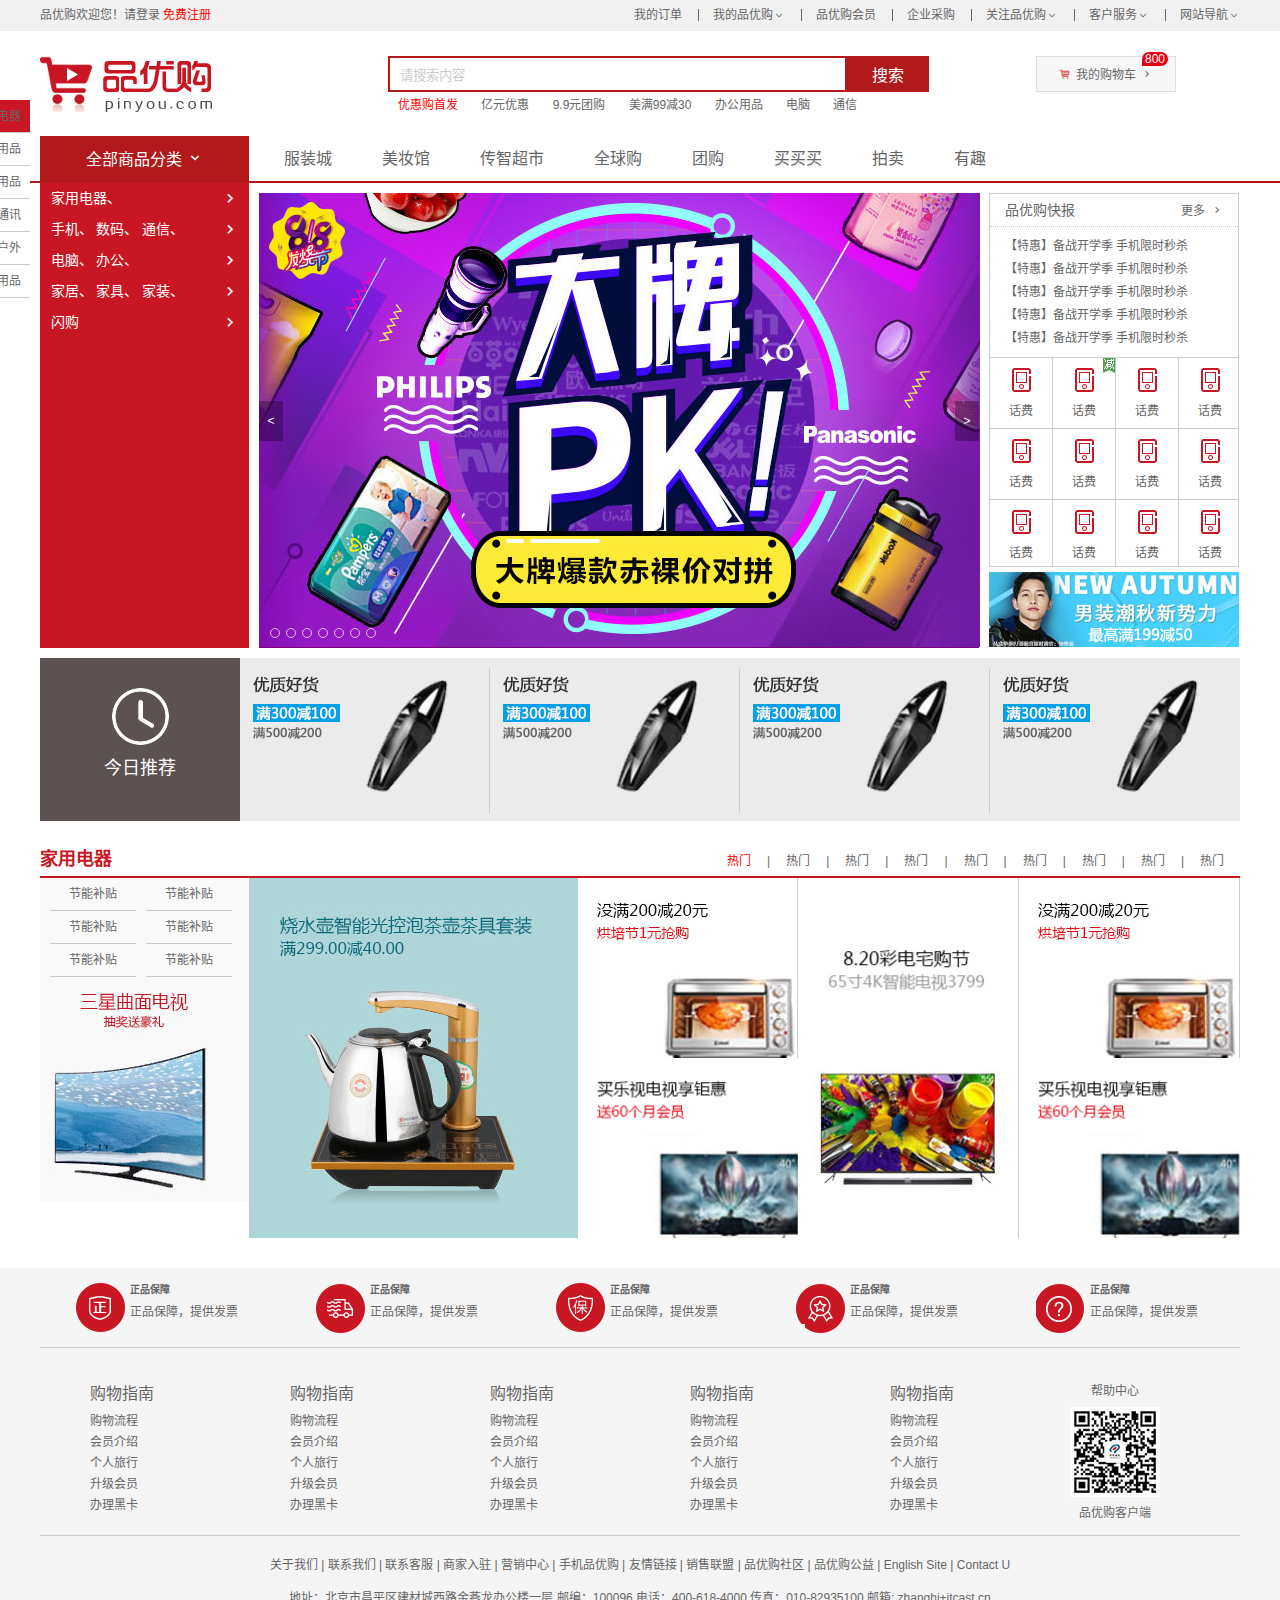
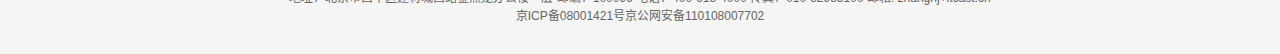
<file: index.html>
<!DOCTYPE html>
<html lang="zh-CN">
<head>
	<meta charset="UTF-8">
	<title>品优购-综合网购首选-正品低价、品质保障、配送及时、轻松购物！</title>
	<meta name="description" content="品优购JD.COM-专业的综合网上购物商城，销售家电、数码通讯、电脑、家居百货、服装服饰、母婴、图书、食品等数万个品牌优质商品.便捷、诚信的服务，为您提供愉悦的网上购物体验！" />
	<link rel="stylesheet" href="css/base.css">
	<link rel="stylesheet" href="css/common.css">
	<link rel="shortcut icon" href="favicon.ico">
	<link rel="stylesheet" href="css/index.css">
	<!-- 刘君修改的 添加jquery插件 -->
	<link rel="stylesheet" href="js/jquery.min.js">
</head>
<body>
	<!-- 顶部快捷导航开始 -->
	<div class="shortcut">
		<div class="w">
			<div class="fl">
				<ul>
					<li>品优购欢迎您！</li>
					<li>
						<a href="#">请登录</a>
						<a href="#" class="style-red">免费注册</a>
					</li>
				</ul>
			</div>
			<div class="fr">
				<ul>
					<li><a href="#">我的订单</a></li>
					<li class="spacer"></li>
					<li><a href="#">我的品优购</a></li>
					<li class="tubiao"></li>
					<li class="spacer"></li>
					<li><a href="#">品优购会员</a></li>
					<li class="spacer"></li>
					<li><a href="#">企业采购</a></li>
					<li class="spacer"></li>
					<li><a href="#">关注品优购</a></li>
					<li class="tubiao"></li>
					<li class="spacer"></li>
					<li><a href="#">客户服务</a></li>
					<li class="tubiao"></li>
					<li class="spacer"></li>
					<li><a href="#">网站导航</a></li>
					<li class="tubiao"></li>
				</ul>
			</div>
		</div>
	</div>
	<!-- 顶部快捷导航结束 -->

	<!-- header开始 -->
	<div class="header w">
		<!-- logo -->
		<div class="logo">
			<h1>
				<a href="index.html" title="品优购">品优购</a>
			</h1>
		</div>
		<!-- search -->
		<div class="search">
			<input type="text" class="text" value="请搜索内容">
			<button class="btn">搜索</button>
		</div>
		<!-- hotwords -->
		<div class="hotwords">    
			<a href="#" class="style-red">优惠购首发</a>
			<a href="#">亿元优惠</a>
			<a href="#">9.9元团购</a>
			<a href="#">美满99减30 </a>
			<a href="#">办公用品</a>
			<a href="#">电脑</a>
			<a href="#">通信</a>
		</div>
		<div class="shopcar">
			<i class="car"></i>我的购物车<i class="arrow"></i>
			<i class="count">800</i>
		</div>
	</div>
	<!-- header结束 -->

	<!-- nav开始 -->
	<div class="nav">
		<div class="w">
			<div class="dropdown fl">
				<div class="dt">
					全部商品分类
					<i></i>
				</div>
				<div class="dd" >
					<ul>
						<li class="menu_item">
							<a href="#">家用电器、</a> 
							<i></i>
						</li>
						<li class="menu_item">
							<a href="#">手机、</a> 
							<a href="#">数码、</a> 
							<a href="#">通信、</a> 
							<i></i>
						</li>
						<li class="menu_item">
							<a href="#">电脑、</a>
							<a href="#">办公、</a>
							<i></i>
						</li>
						<li class="menu_item">
							<a href="#">家居、</a> 
							<a href="#">家具、</a> 
							<a href="#">家装、</a> 
							<i></i>
						</li>
						<li class="menu_item">
							<a href="#">闪购</a><i></i></li>
					</ul>
				</div>
			</div>
			<div class="navitems fl">
				<ul>
					<li><a href="">服装城</a></li>
					<li><a href="">美妆馆</a></li>
					<li><a href="">传智超市</a></li>
					<li><a href="">全球购</a></li>
					<li><a href="">团购</a></li>
					<li><a href="">买买买</a></li>
					<li><a href="">拍卖</a></li>
					<li><a href="">有趣</a></li>
				</ul>
			</div>
		</div>
	</div>
	<!-- nav结束 -->

	<!-- 主题main部分开始 -->
	<div class="w">
		<div class="main">
			<div class="focus fl">
			<a href="#" class="arrow-l"> < </a>
			<a href="#" class="arrow-r"> > </a>
				<ul>
					<li>
						<a href="#"><img src="upload/focus.jpg" alt=""></a>
					</li>
				</ul>
				<ol class="circle">
					<li class="baidian"></li>
					<li class="baidian"></li>
					<li class="baidian"></li>
					<li class="baidian"></li>
					<li class="baidian"></li>
					<li class="baidian"></li>
					<li class="baidian"></li>
				</ol>
			</div>
			<div class="newsflash fr">
				<div class="news">
					<div class="news-hd">
						品优购快报
						<a href="#"> 更多 </a>
					</div>
					<div class="news-bd">
						<ul>
							<li><a href="#">【特惠】备战开学季 手机限时秒杀</a></li>
							<li><a href="#">【特惠】备战开学季 手机限时秒杀</a></li>
							<li><a href="#">【特惠】备战开学季 手机限时秒杀</a></li>
							<li><a href="#">【特惠】备战开学季 手机限时秒杀</a></li>
							<li><a href="#">【特惠】备战开学季 手机限时秒杀</a></li>
						</ul>
					</div>
				</div>
				<div class="lifeservice">
					<ul>
						<li>
							<a href="#">
								<i></i>
								<p>话费</p>
							</a>
						</li>
						<li>
							<a href="#">
								<i></i>
								<p>话费</p>
							</a>
							<span></span>
						</li>
						<li>
							<a href="#">
								<i></i>
								<p>话费</p>
							</a>
						</li>
						<li>
							<a href="#">
								<i></i>
								<p>话费</p>
							</a>
						</li>
						<li>
							<a href="#">
								<i></i>
								<p>话费</p>
							</a>
						</li>
						<li>
							<a href="#">
								<i></i>
								<p>话费</p>
							</a>
						</li>
						<li>
							<a href="#">
								<i></i>
								<p>话费</p>
							</a>
						</li>
						<li>
							<a href="#">
								<i></i>
								<p>话费</p>
							</a>
						</li>
						<li>
							<a href="#">
								<i></i>
								<p>话费</p>
							</a>
						</li>
						<li>
							<a href="#">
								<i></i>
								<p>话费</p>
							</a>
						</li>
						<li>
							<a href="#">
								<i></i>
								<p>话费</p>
							</a>
						</li>
						<li>
							<a href="#">
								<i></i>
								<p>话费</p>
							</a>
						</li>
						
					</ul>
				</div>
				<div class="bargain">
					<img src="upload/bargain.jpg" alt="">
				</div>
			</div>
		</div>
	</div>
	<!-- 主题main部分结束 -->

	<!-- 推荐服务部分开始 -->
	<div class="recommend w">
		<div class="recom-hd fl">
			<img src="img/clock.png" alt="">
			<h3>今日推荐</h3>
		</div>
		<div class="recom-bd fr">
			<ul>
				<li>
					<a href="#">
						<img src="upload/pic.jpg" alt="">
					</a>
				</li>
				<li>
					<a href="#">
						<img src="upload/pic.jpg" alt="">
					</a>
				</li>
				<li>
					<a href="#">
						<img src="upload/pic.jpg" alt="">
					</a>
				</li>
				<li class="last">
					<a href="#">
						<img src="upload/pic.jpg" alt="">
					</a>
				</li>
			</ul>
		</div>
	</div>
	<!-- 推荐服务部分结束 -->

	<!-- 楼层区开始 -->
	<div class="floor">
		<div class="jiadain w">
			<div class="box-hd">
				<h3>家用电器</h3>
				<div class="tab-list">
					<ul>
						<li ><a href="#" class="style-red">热门</a>|</li>
						<li><a href="#">热门</a>|</li>
						<li><a href="#">热门</a>|</li>
						<li><a href="#">热门</a>|</li>
						<li><a href="#">热门</a>|</li>
						<li><a href="#">热门</a>|</li>
						<li><a href="#">热门</a>|</li>
						<li><a href="#">热门</a>|</li>
						<li><a href="#">热门</a></li>
					</ul>
				</div>
			</div>
			<div class="box-bd">
				<ul class="tab-con">
					<li class="w209">
						<ul class="tab-con-list">
							<li>节能补贴</li>
							<li>节能补贴</li>
							<li>节能补贴</li>
							<li>节能补贴</li>
							<li>节能补贴</li>
							<li>节能补贴</li>
						</ul>
						<img src="upload/pic6.jpg" alt="">
					</li>
					<li class="w329">
						<img src="upload/pic1.jpg" alt="">
					</li>
					<li class="w219">
						<img src="upload/pic5.jpg" alt="">
						<img src="upload/pic4.png" alt="" height="180">
					</li>
					<li class="w220">
						<img src="upload/pic3.jpg" alt="" height="360">
					</li>
					<li class="w220">
						<img src="upload/pic5.jpg" alt="">
						<img src="upload/pic4.png" alt=""  height="180">
					</li>
				</ul>
			</div>
		</div>
	</div>
	<!-- 楼层区结束 -->

	<!-- 固定电梯导航开始 -->
	<div class="fixedtool">
		<ul>
			<li class="current"><a href="#">家用电器</a></li>
			<li><a href="#">电脑用品</a></li>
			<li><a href="#">生活用品</a></li>
			<li><a href="#">手机通讯</a></li>
			<li><a href="#">运动户外</a></li>
			<li><a href="#">汽车用品</a></li>

		</ul>
	</div>
	<!-- 固定电梯导航结束 -->

	<!-- foot开始 -->
	<div class="footer">
		<div class="w">
			<div class="mod_service">
				<ul>
					<li>
						<i class="mod-service-icon mod_service_zheng"></i>
						<div class="mod_service_tit">
							<h5>正品保障</h5>
							<p>正品保障，提供发票</p>
						</div>
					</li>
					<li>
						<i class="mod-service-icon mod_service_ji"></i>
						<div class="mod_service_tit">
							<h5>正品保障</h5>
							<p>正品保障，提供发票</p>
						</div>
					</li>
					<li>
						<i class="mod-service-icon mod_service_bao"></i>
						<div class="mod_service_tit">
							<h5>正品保障</h5>
							<p>正品保障，提供发票</p>
						</div>
					</li>
					<li>
						<i class="mod-service-icon mod_service_te"></i>
						<div class="mod_service_tit">
							<h5>正品保障</h5>
							<p>正品保障，提供发票</p>
						</div>
					</li>
					<li>
						<i class="mod-service-icon mod_service_bang"></i>
						<div class="mod_service_tit">
							<h5>正品保障</h5>
							<p>正品保障，提供发票</p>
						</div>
					</li>
				</ul>
			</div>
			<div class="mod_help">
				<dl class="mod_help_item">
					<dt>购物指南</dt>
					<dd><a href="#">购物流程</a></dd>
					<dd><a href="#">会员介绍</a></dd>
					<dd><a href="#">个人旅行</a></dd>
					<dd><a href="#">升级会员</a></dd>
					<dd><a href="#">办理黑卡</a></dd>
				</dl>
				<dl class="mod_help_item">
					<dt>购物指南</dt>
					<dd><a href="#">购物流程</a></dd>
					<dd><a href="#">会员介绍</a></dd>
					<dd><a href="#">个人旅行</a></dd>
					<dd><a href="#">升级会员</a></dd>
					<dd><a href="#">办理黑卡</a></dd>
				</dl>
				<dl class="mod_help_item">
					<dt>购物指南</dt>
					<dd><a href="#">购物流程</a></dd>
					<dd><a href="#">会员介绍</a></dd>
					<dd><a href="#">个人旅行</a></dd>
					<dd><a href="#">升级会员</a></dd>
					<dd><a href="#">办理黑卡</a></dd>
				</dl>
				<dl class="mod_help_item">
					<dt>购物指南</dt>
					<dd><a href="#">购物流程</a></dd>
					<dd><a href="#">会员介绍</a></dd>
					<dd><a href="#">个人旅行</a></dd>
					<dd><a href="#">升级会员</a></dd>
					<dd><a href="#">办理黑卡</a></dd>
				</dl>
				<dl class="mod_help_item">
					<dt>购物指南</dt>
					<dd><a href="#">购物流程</a></dd>
					<dd><a href="#">会员介绍</a></dd>
					<dd><a href="#">个人旅行</a></dd>
					<dd><a href="#">升级会员</a></dd>
					<dd><a href="#">办理黑卡</a></dd>
				</dl>
				<dl class="mod_help_item_app">
					<dt>帮助中心</dt>
					<dd>
						<img src="upload/erweima.jpg" alt="">
						<p>品优购客户端</p>
					</dd>
				</dl>
			</div>
			<div class="mod_copyright">
				<p class="mod_copyright_link">
					关于我们  |  联系我们  |  联系客服  |  商家入驻  |  营销中心  |  手机品优购  |  友情链接  |  销售联盟  |  品优购社区  |  品优购公益  |  English Site  |  Contact U
				</p>
				<p class="mod_copyright_info">
					地址：北京市昌平区建材城西路金燕龙办公楼一层 邮编：100096 电话：400-618-4000 传真：010-82935100 邮箱: zhanghj+itcast.cn <br>
					京ICP备08001421号京公网安备110108007702
				</p>
			</div>
		</div>
	</div>
	<!-- foot结束 -->

</body>
</html>
</file>
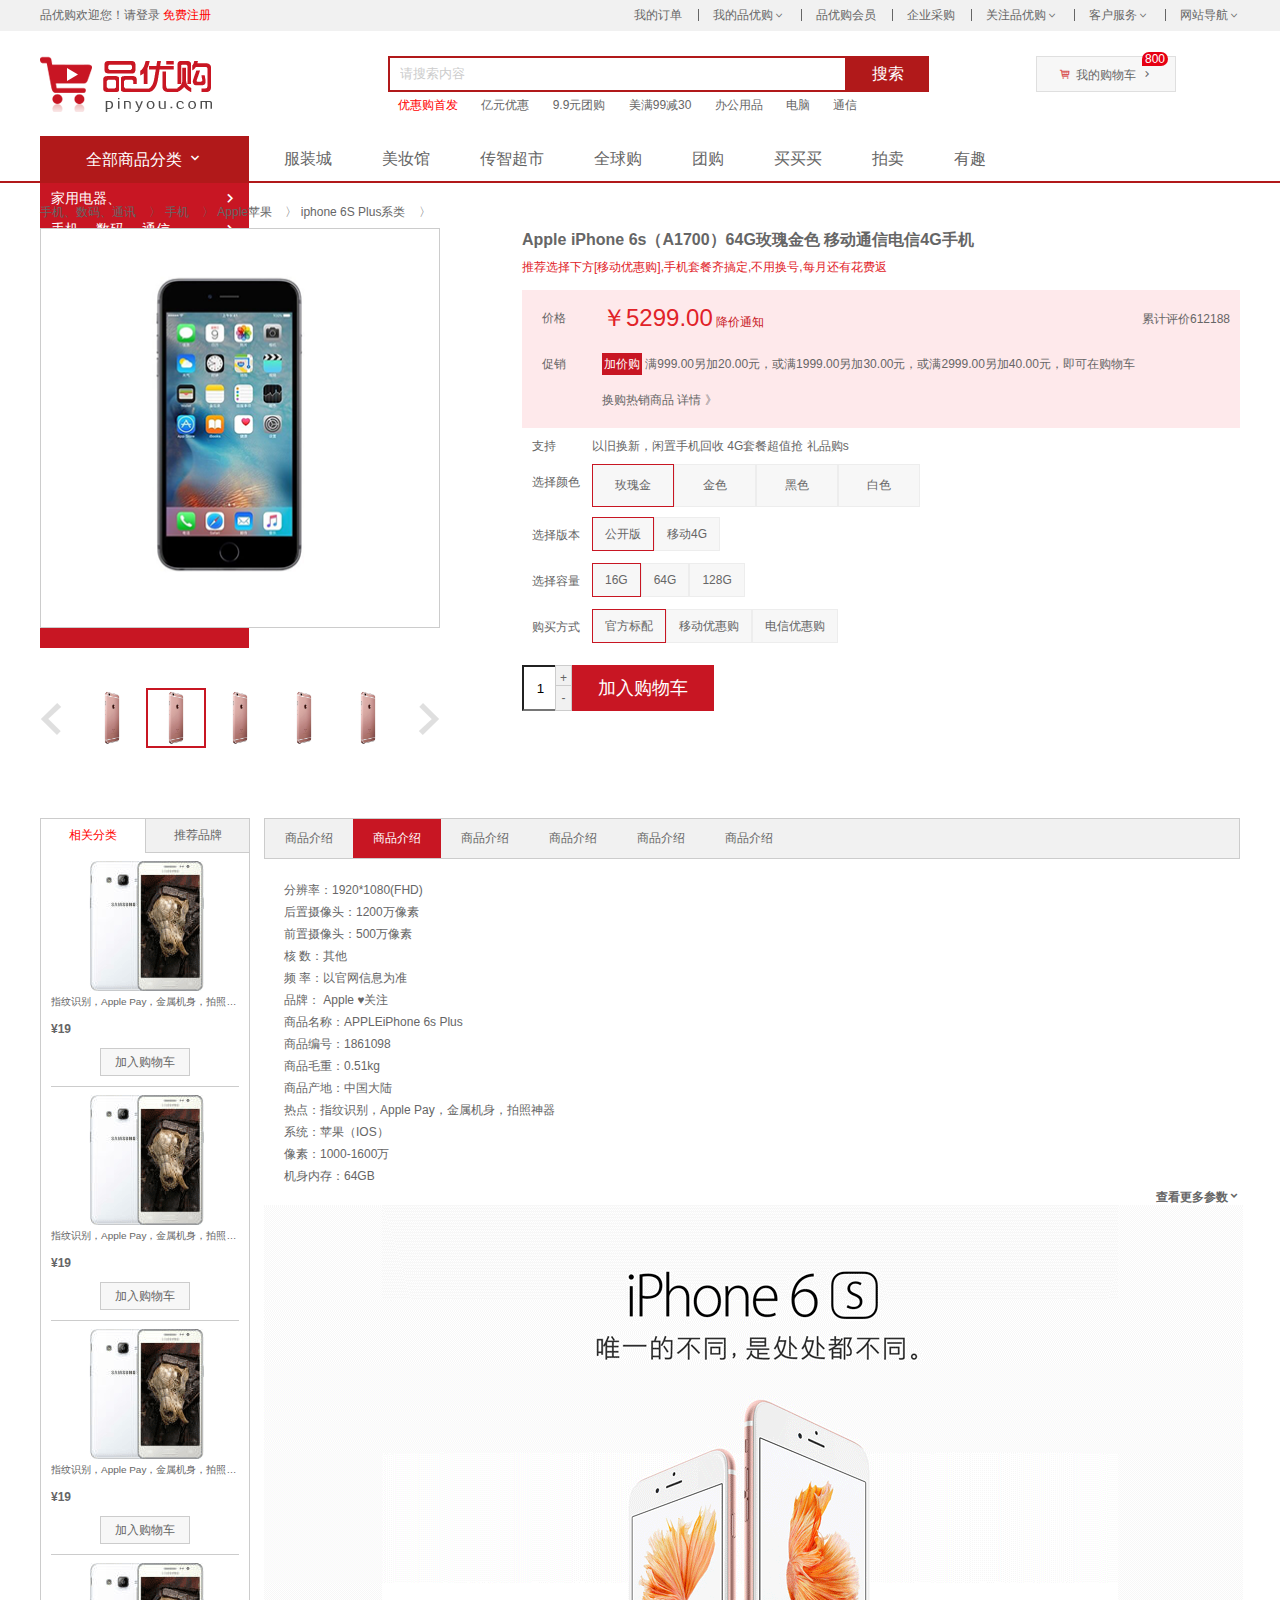
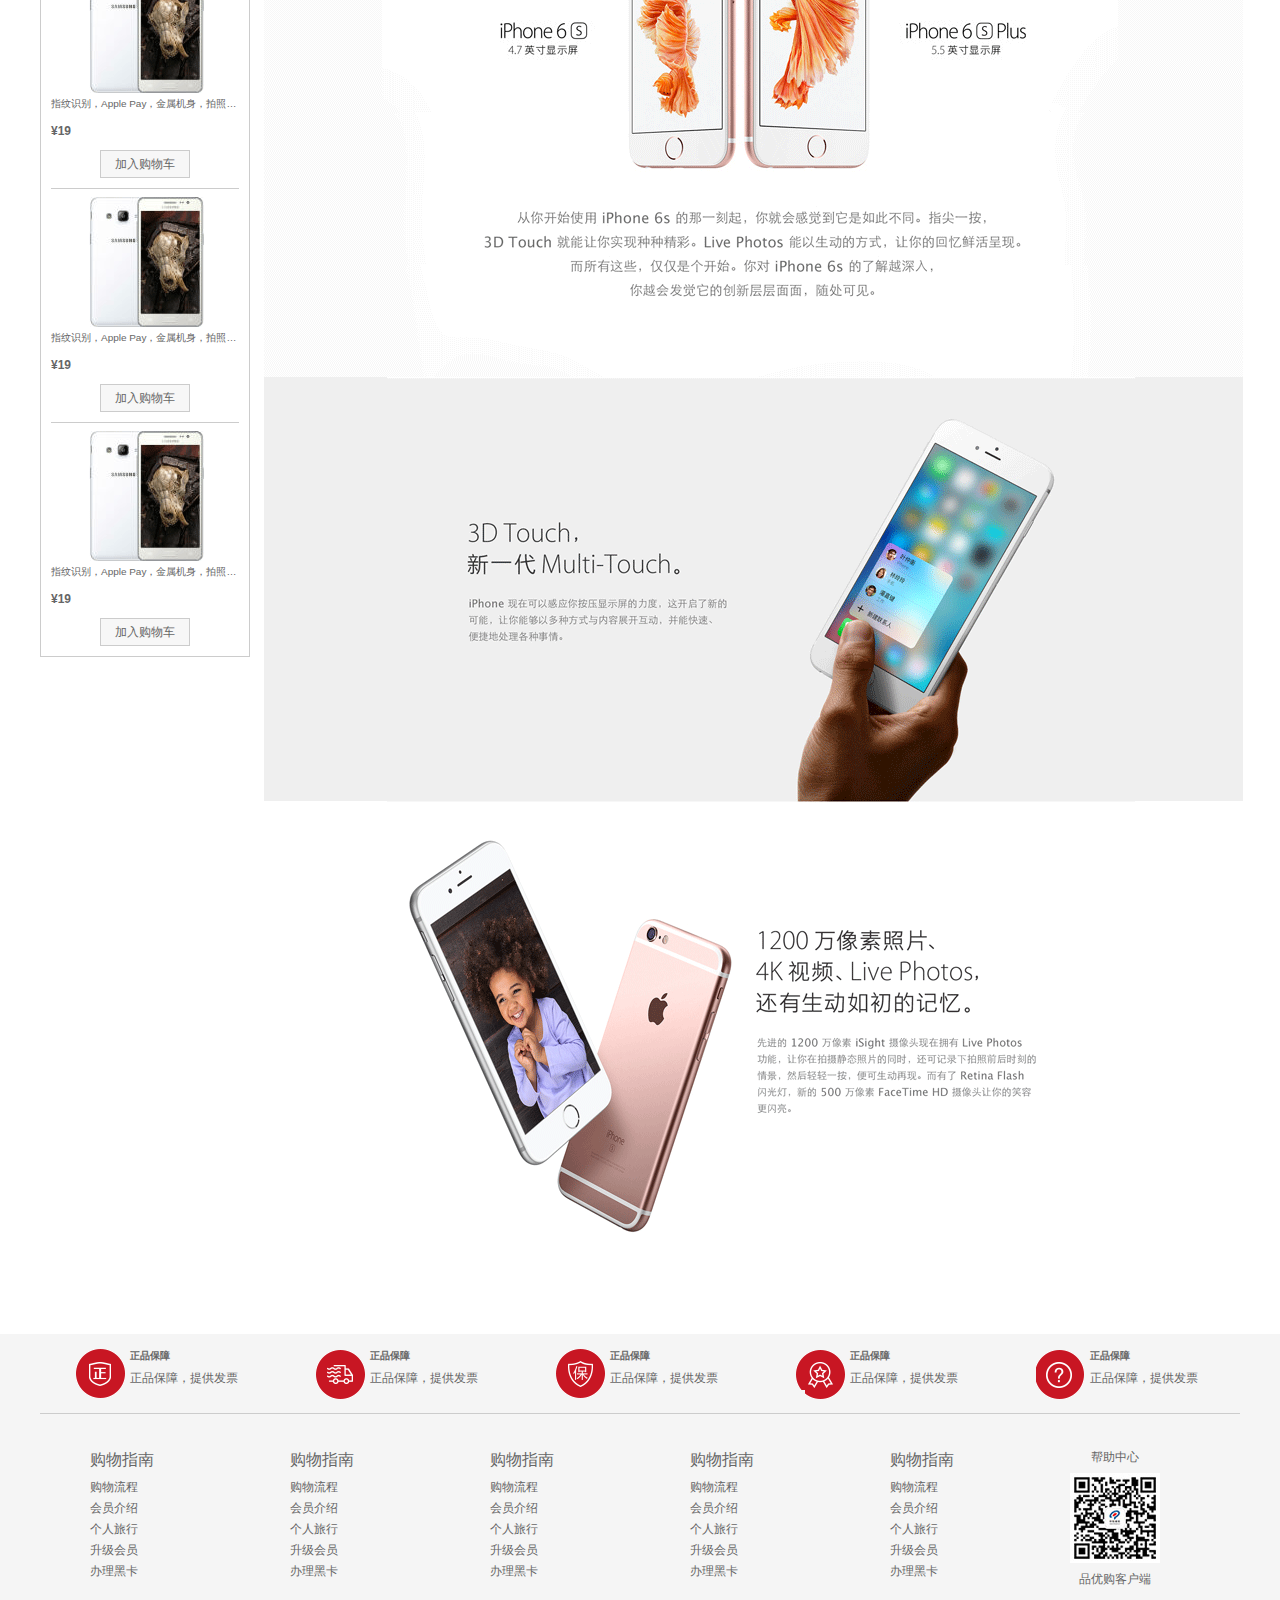
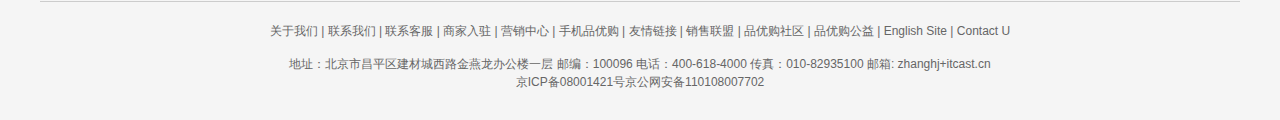
<file: detail.html>
<!DOCTYPE html>
<html lang="en">
<head>
	<meta charset="UTF-8">
	<title>手机详情页</title>
	<meta name="description" content="品优购JD.COM-专业的综合网上购物商城，销售家电、数码通讯、电脑、家居百货、服装服饰、母婴、图书、食品等数万个品牌优质商品.便捷、诚信的服务，为您提供愉悦的网上购物体验！" />
	<meta name="keywords" content="网上购物，网上商城，手机，笔记本，电脑，MP3，CD，VCD,DV,相机，数码，配件，手表，存储卡，品优购" />
	<link rel="shortcut icon" href="favicon.ico">
	<link rel="stylesheet" href="css/base.css">
	<link rel="stylesheet" href="css/common.css">
	<link rel="stylesheet" href="css/detail.css">
</head>
<body>
	<!-- 顶部快捷导航开始 -->
	<div class="shortcut">
		<div class="w">
			<div class="fl">
				<ul>
					<li>品优购欢迎您！</li>
					<li>
						<a href="#">请登录</a>
						<a href="#" class="style-red">免费注册</a>
					</li>
				</ul>
			</div>
			<div class="fr">
				<ul>
					<li><a href="#">我的订单</a></li>
					<li class="spacer"></li>
					<li><a href="#">我的品优购</a></li>
					<li class="tubiao"></li>
					<li class="spacer"></li>
					<li><a href="#">品优购会员</a></li>
					<li class="spacer"></li>
					<li><a href="#">企业采购</a></li>
					<li class="spacer"></li>
					<li><a href="#">关注品优购</a></li>
					<li class="tubiao"></li>
					<li class="spacer"></li>
					<li><a href="#">客户服务</a></li>
					<li class="tubiao"></li>
					<li class="spacer"></li>
					<li><a href="#">网站导航</a></li>
					<li class="tubiao"></li>
				</ul>
			</div>
		</div>
	</div>
	<!-- 顶部快捷导航结束 -->

	<!-- header开始 -->
	<div class="header w">
		<!-- logo -->
		<div class="logo">
			<h1>
				<a href="index.html" title="品优购">品优购</a>
			</h1>
		</div>
		<!-- search -->
		<div class="search">
			<input type="text" class="text" value="请搜索内容">
			<button class="btn">搜索</button>
		</div>
		<!-- hotwords -->
		<div class="hotwords">    
			<a href="#" class="style-red">优惠购首发</a>
			<a href="#">亿元优惠</a>
			<a href="#">9.9元团购</a>
			<a href="#">美满99减30 </a>
			<a href="#">办公用品</a>
			<a href="#">电脑</a>
			<a href="#">通信</a>
		</div>
		<div class="shopcar">
			<i class="car"></i>我的购物车<i class="arrow"></i>
			<i class="count">800</i>
		</div>
	</div>
	<!-- header结束 -->

	<!-- nav开始 -->
	<div class="nav">
		<div class="w">
			<div class="dropdown fl">
				<div class="dt">
					全部商品分类
					<i></i>
				</div>
				<div class="dd" >
					<ul>
						<li class="menu_item">
							<a href="#">家用电器、</a> 
							<i></i>
						</li>
						<li class="menu_item">
							<a href="#">手机、</a> 
							<a href="#">数码、</a> 
							<a href="#">通信、</a> 
							<i></i>
						</li>
						<li class="menu_item">
							<a href="#">电脑、</a>
							<a href="#">办公、</a>
							<i></i>
						</li>
						<li class="menu_item">
							<a href="#">家居、</a> 
							<a href="#">家具、</a> 
							<a href="#">家装、</a> 
							<i></i>
						</li>
						<li class="menu_item">
							<a href="#">闪购</a><i></i></li>
					</ul>
				</div>
			</div>
			<div class="navitems fl">
				<ul>
					<li><a href="">服装城</a></li>
					<li><a href="">美妆馆</a></li>
					<li><a href="">传智超市</a></li>
					<li><a href="">全球购</a></li>
					<li><a href="">团购</a></li>
					<li><a href="">买买买</a></li>
					<li><a href="">拍卖</a></li>
					<li><a href="">有趣</a></li>
				</ul>
			</div>
		</div>
	</div>
	<!-- nav结束 -->

	<!-- 详情页部分开始 -->
	<div class="de_container w">
		<!-- 面包屑导航 -->
		<div class="crumb_wrap">
			  <a href="#">手机、数码、通讯</a>
			   〉
			  <a href="#">手机</a>
			   〉
			  <a href="#">Apple苹果</a>
			   〉
			  <a href="#">iphone 6S Plus系类</a>
			   〉
		</div>
		<!-- 产品介绍模块 -->
		<div class="product_into clearfix">
			<!-- 预览区域 -->
			<div class="preview_wrap fl">
				<div class="preview_img">
					<img src="upload/s3.png" alt="">
				</div>
				<div class="preview_list">
					<!-- 一左一右图标 -->
					<a href="#" class="arrow_prev"></a>
					<a href="#" class="arrow_next"></a>
					<!-- 商品轮播图 -->
					<ul class="list_item">
						<li>
							<img src="upload/s2.png" alt="" width="100%">
						</li>
						<li class="current">
							<img src="upload/s2.png" alt="" width="100%">
						</li>
						<li>
							<img src="upload/s2.png" alt="" width="100%">
						</li>
						<li>
							<img src="upload/s2.png" alt="" width="100%">
						</li>
						<li>
							<img src="upload/s2.png" alt="" width="100%">
						</li>
					</ul>
				</div>
			</div>
			<!-- 产品详细信息 -->
			<div class="itemInfo_wrap fr">
				<div class="sku_name">
					Apple iPhone 6s（A1700）64G玫瑰金色 移动通信电信4G手机
				</div>
				<div class="news">
					推荐选择下方[移动优惠购],手机套餐齐搞定,不用换号,每月还有花费返
				</div>
				<div class="summary">
					<dl class="summary_price">
						<dt>价格</dt>
						<dd>
							<i class="price">￥5299.00</i>
							<a href="#">降价通知</a>
							<div class="remark">累计评价612188</div>
						</dd>
					</dl>
					<dl class="summary_promotion">
						<dt>促销</dt>
						<dd>
							<em>加价购</em>
							满999.00另加20.00元，或满1999.00另加30.00元，或满2999.00另加40.00元，即可在购物车换购热销商品  详情 》
						</dd>
					</dl>
					<dl class="summary_support">
						<dt>支持</dt>
						<dd>
							以旧换新，闲置手机回收  4G套餐超值抢  礼品购s
						</dd>
					</dl>
					<dl class="choose_color">
						<dt>选择颜色</dt>
						<dd><a href="javascript:;" class="current">玫瑰金</a></dd>
						<dd><a href="javascript:;">金色</a></dd>
						<dd><a href="javascript:;">黑色</a></dd>
						<dd><a href="javascript:;">白色</a></dd>
					</dl>
					<dl class="choose_version">
						<dt>选择版本</dt>
						<dd><a href="javascript:;" class="current">公开版</a></dd>
						<dd><a href="javascript:;">移动4G</a></dd>
					</dl>
					<dl class="choose_ml">
						<dt>选择容量</dt>
						<dd><a href="javascript:;" class="current">16G</a></dd>
						<dd><a href="javascript:;" >64G</a></dd>
						<dd><a href="javascript:;">128G</a></dd>
					</dl>
					<dl class="choose_type">
						<dt>购买方式</dt>
						<dd><a href="javascript:;" class="current">官方标配</a></dd>
						<dd><a href="javascript:;" >移动优惠购</a></dd>
						<dd><a href="javascript:;">电信优惠购</a></dd>
					</dl><!-- 
					<dl class=".choose_btns">
						<dt>套    装</dt>
						<dd><a href="javascript:;" class="current">保护套装</a></dd>
						<dd><a href="javascript:;" >充电套装</a></dd> -->
					</dl>
					<div class="choose_btns">
						<div class="choose_amount">
							<input type="text" value="1">
							<a href="#" class="add">+</a>
							<a href="#" class="reduce">-</a>
						</div>
							<a class="addcar">加入购物车</a>
					</div>
				</div>
			</div>
		</div>
		<!-- 手机详情页 -->
		<div class="product clearfix">
			<div class="aside fl">
				<div class="tb_list">
					<ul>
						<li class="first_tab current">相关分类</li>
						<li class="second_tab">推荐品牌</li>
					</ul>
				</div>
				<div class="tab_con">
					<ul>
						<li>
							<img src="upload/aside_img.png" alt="">
							<h5>指纹识别，Apple Pay，金属机身，拍照神器</h5>
							<div class="aside_price">¥19</div>
							<a href="#" class="as_addcar">加入购物车</a>
						</li>
					</ul>
					<ul>
						<li>
							<img src="upload/aside_img.png" alt="">
							<h5>指纹识别，Apple Pay，金属机身，拍照神器</h5>
							<div class="aside_price">¥19</div>
							<a href="#" class="as_addcar">加入购物车</a>
						</li>
					</ul>
					<ul>
						<li>
							<img src="upload/aside_img.png" alt="">
							<h5>指纹识别，Apple Pay，金属机身，拍照神器</h5>
							<div class="aside_price">¥19</div>
							<a href="#" class="as_addcar">加入购物车</a>
						</li>
					</ul>
					<ul>
						<li>
							<img src="upload/aside_img.png" alt="">
							<h5>指纹识别，Apple Pay，金属机身，拍照神器</h5>
							<div class="aside_price">¥19</div>
							<a href="#" class="as_addcar">加入购物车</a>
						</li>
					</ul>
					<ul>
						<li>
							<img src="upload/aside_img.png" alt="">
							<h5>指纹识别，Apple Pay，金属机身，拍照神器</h5>
							<div class="aside_price">¥19</div>
							<a href="#" class="as_addcar">加入购物车</a>
						</li>
					</ul>
					<ul>
						<li class="last">
							<img src="upload/aside_img.png" alt="">
							<h5>指纹识别，Apple Pay，金属机身，拍照神器</h5>
							<div class="aside_price">¥19</div>
							<a href="#" class="as_addcar">加入购物车</a>
						</li>
					</ul>
				</div>
			</div>
			<div class="detail fr">
				<div class="detail_tab_list">
					<ul>
						<li>商品介绍</li>
						<li class="current">商品介绍</li>
						<li>商品介绍</li>
						<li>商品介绍</li>
						<li>商品介绍</li>
						<li>商品介绍</li>
					</ul>
				</div>
				<div class="detail_tab_con">
					<div class="item">
						<ul class="item_info">
							<li>分辨率：1920*1080(FHD)</li>
							<li>后置摄像头：1200万像素</li>
							<li>前置摄像头：500万像素</li>
							<li>核      数：其他</li>
							<li>频      率：以官网信息为准</li>
							<li>品牌： Apple ♥关注</li>
							<li>商品名称：APPLEiPhone 6s Plus</li>
							<li>商品编号：1861098</li>
							<li>商品毛重：0.51kg</li>
							<li>商品产地：中国大陆</li>
							<li>热点：指纹识别，Apple Pay，金属机身，拍照神器</li>
							<li>系统：苹果（IOS）</li>
							<li>像素：1000-1600万</li>
							<li>机身内存：64GB</li>
						</ul>
						<p>
							<a href="#" class="more">查看更多参数</a>
						</p>
						<img src="upload/pic.png" alt="">
						<img src="upload/pic2.png" alt="">
						<img src="upload/pic3.png" alt="">
					</div>
				</div>
			</div>
		</div>
	</div>
	<!-- 详情页部分结束 -->

	<!-- foot开始 -->
	<div class="footer">
		<div class="w">
			<div class="mod_service">
				<ul>
					<li>
						<i class="mod-service-icon mod_service_zheng"></i>
						<div class="mod_service_tit">
							<h5>正品保障</h5>
							<p>正品保障，提供发票</p>
						</div>
					</li>
					<li>
						<i class="mod-service-icon mod_service_ji"></i>
						<div class="mod_service_tit">
							<h5>正品保障</h5>
							<p>正品保障，提供发票</p>
						</div>
					</li>
					<li>
						<i class="mod-service-icon mod_service_bao"></i>
						<div class="mod_service_tit">
							<h5>正品保障</h5>
							<p>正品保障，提供发票</p>
						</div>
					</li>
					<li>
						<i class="mod-service-icon mod_service_te"></i>
						<div class="mod_service_tit">
							<h5>正品保障</h5>
							<p>正品保障，提供发票</p>
						</div>
					</li>
					<li>
						<i class="mod-service-icon mod_service_bang"></i>
						<div class="mod_service_tit">
							<h5>正品保障</h5>
							<p>正品保障，提供发票</p>
						</div>
					</li>
				</ul>
			</div>
			<div class="mod_help">
				<dl class="mod_help_item">
					<dt>购物指南</dt>
					<dd><a href="#">购物流程</a></dd>
					<dd><a href="#">会员介绍</a></dd>
					<dd><a href="#">个人旅行</a></dd>
					<dd><a href="#">升级会员</a></dd>
					<dd><a href="#">办理黑卡</a></dd>
				</dl>
				<dl class="mod_help_item">
					<dt>购物指南</dt>
					<dd><a href="#">购物流程</a></dd>
					<dd><a href="#">会员介绍</a></dd>
					<dd><a href="#">个人旅行</a></dd>
					<dd><a href="#">升级会员</a></dd>
					<dd><a href="#">办理黑卡</a></dd>
				</dl>
				<dl class="mod_help_item">
					<dt>购物指南</dt>
					<dd><a href="#">购物流程</a></dd>
					<dd><a href="#">会员介绍</a></dd>
					<dd><a href="#">个人旅行</a></dd>
					<dd><a href="#">升级会员</a></dd>
					<dd><a href="#">办理黑卡</a></dd>
				</dl>
				<dl class="mod_help_item">
					<dt>购物指南</dt>
					<dd><a href="#">购物流程</a></dd>
					<dd><a href="#">会员介绍</a></dd>
					<dd><a href="#">个人旅行</a></dd>
					<dd><a href="#">升级会员</a></dd>
					<dd><a href="#">办理黑卡</a></dd>
				</dl>
				<dl class="mod_help_item">
					<dt>购物指南</dt>
					<dd><a href="#">购物流程</a></dd>
					<dd><a href="#">会员介绍</a></dd>
					<dd><a href="#">个人旅行</a></dd>
					<dd><a href="#">升级会员</a></dd>
					<dd><a href="#">办理黑卡</a></dd>
				</dl>
				<dl class="mod_help_item_app">
					<dt>帮助中心</dt>
					<dd>
						<img src="upload/erweima.jpg" alt="">
						<p>品优购客户端</p>
					</dd>
				</dl>
			</div>
			<div class="mod_copyright">
				<p class="mod_copyright_link">
					关于我们  |  联系我们  |  联系客服  |  商家入驻  |  营销中心  |  手机品优购  |  友情链接  |  销售联盟  |  品优购社区  |  品优购公益  |  English Site  |  Contact U
				</p>
				<p class="mod_copyright_info">
					地址：北京市昌平区建材城西路金燕龙办公楼一层 邮编：100096 电话：400-618-4000 传真：010-82935100 邮箱: zhanghj+itcast.cn <br>
					京ICP备08001421号京公网安备110108007702
				</p>
			</div>
		</div>
	</div>
	<!-- foot结束 -->
</body>
</html>
</file>
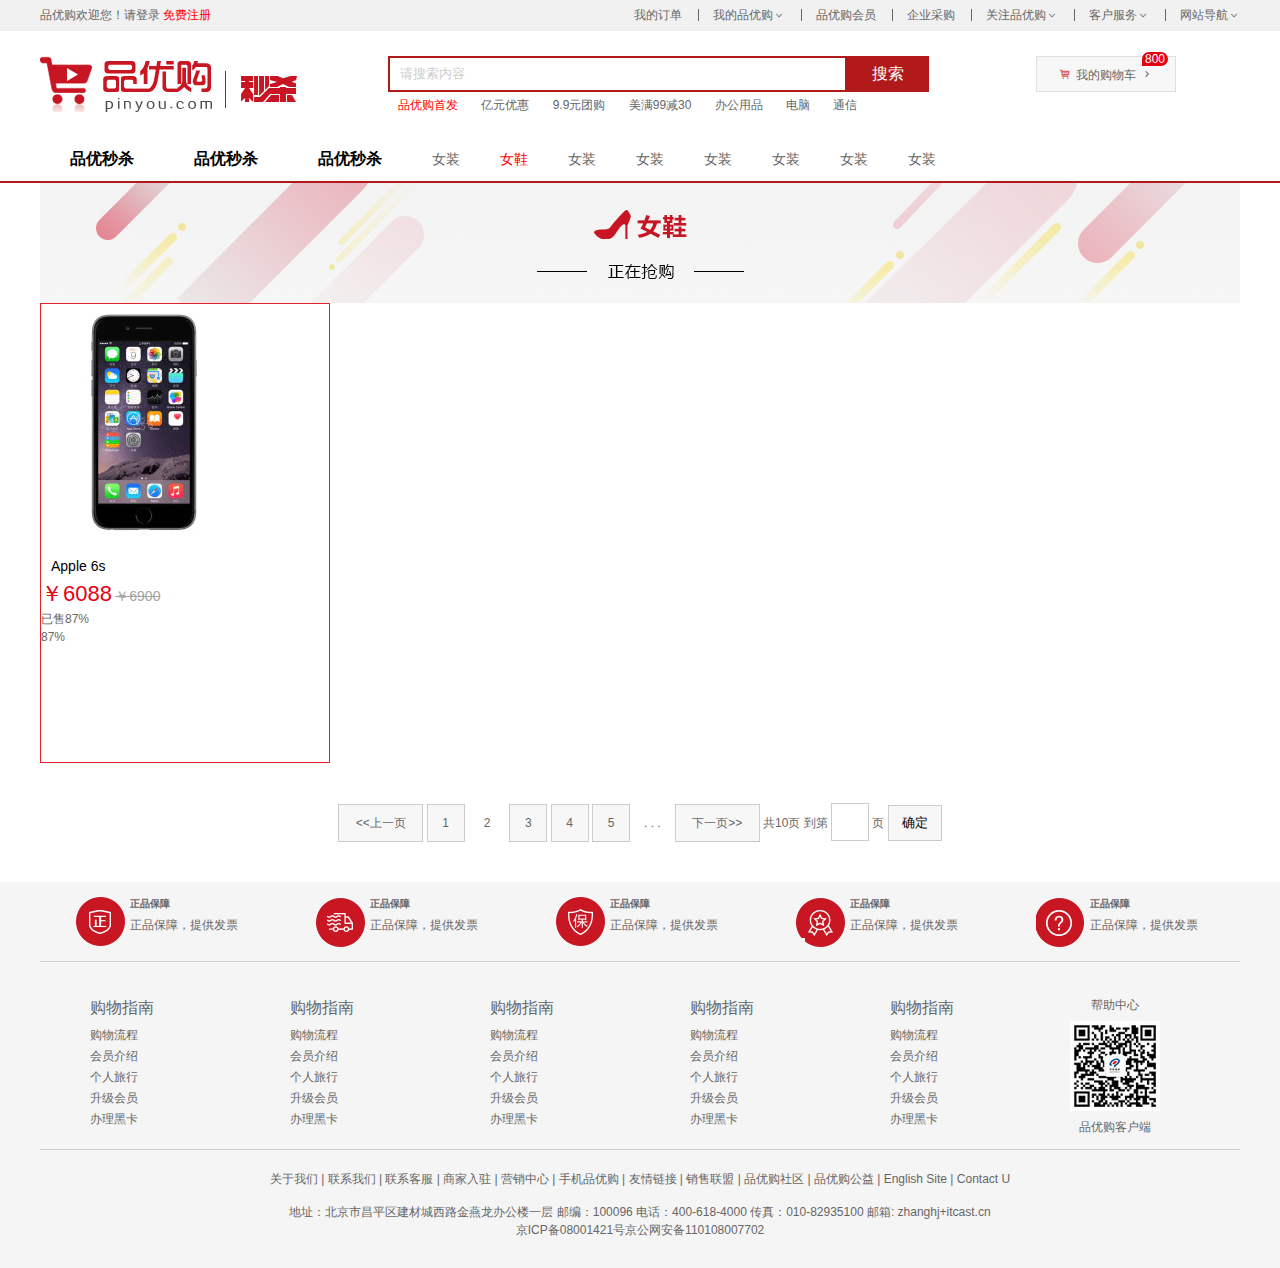
<file: list.html>
<!DOCTYPE html>
<html lang="en">
<head>
	<meta charset="UTF-8">
	<title>品优购-综合网购首选-正品低价、品质保障、配送及时、轻松购物！</title>
	<meta name="description" content="品优购JD.COM-专业的综合网上购物商城，销售家电、数码通讯、电脑、家居百货、服装服饰、母婴、图书、食品等数万个品牌优质商品.便捷、诚信的服务，为您提供愉悦的网上购物体验！" />
	<link rel="stylesheet" href="css/base.css">
	<link rel="stylesheet" href="css/common.css">
	<link rel="shortcut icon" href="favicon.ico">
	<link rel="stylesheet" href="css/list.css">
</head>
<body>
	<!-- 顶部快捷导航开始 -->
	<div class="shortcut">
		<div class="w">
			<div class="fl">
				<ul>
					<li>品优购欢迎您！</li>
					<li>
						<a href="#">请登录</a>
						<a href="#" class="style-red">免费注册</a>
					</li>
				</ul>
			</div>
			<div class="fr">
				<ul>
					<li><a href="#">我的订单</a></li>
					<li class="spacer"></li>
					<li><a href="#">我的品优购</a></li>
					<li class="tubiao"></li>
					<li class="spacer"></li>
					<li><a href="#">品优购会员</a></li>
					<li class="spacer"></li>
					<li><a href="#">企业采购</a></li>
					<li class="spacer"></li>
					<li><a href="#">关注品优购</a></li>
					<li class="tubiao"></li>
					<li class="spacer"></li>
					<li><a href="#">客户服务</a></li>
					<li class="tubiao"></li>
					<li class="spacer"></li>
					<li><a href="#">网站导航</a></li>
					<li class="tubiao"></li>
				</ul>
			</div>
		</div>
	</div>
	<!-- 顶部快捷导航结束 -->

	<!-- header开始 -->
	<div class="header w">
		<!-- logo -->
		<div class="logo">
			<h1>
				<a href="index.html" title="品优购">品优购</a>
			</h1>
		</div>
		<!-- sk部分开始 -->
		<div class="sk">
			<img src="upload/sk.jpg" alt="">
		</div>
		<!-- sk部分结束 -->
		<div class="search">
			<input type="text" class="text" value="请搜索内容">
			<button class="btn">搜索</button>
		</div>
		<!-- hotwords -->
		<div class="hotwords">    
			<a href="#" class="style-red">品优购首发</a>
			<a href="#">亿元优惠</a>
			<a href="#">9.9元团购</a>
			<a href="#">美满99减30 </a>
			<a href="#">办公用品</a>
			<a href="#">电脑</a>
			<a href="#">通信</a>
		</div>
		<div class="shopcar">
			<i class="car"></i>我的购物车<i class="arrow"></i>
			<i class="count">800</i>
		</div>
	</div>
	<!-- header结束 -->

	<!-- nav开始 -->
	<div class="nav">
		<div class="w">
			<div class="sk_list fl">
				<ul>
					<li><a href="#">品优秒杀</a></li>
					<li><a href="#">品优秒杀</a></li>
					<li><a href="#">品优秒杀</a></li>
				</ul>
			</div>
			<div class="sk_con">
				<ul>
					<li><a href="#">女装</a></li>
					<li><a href="#" class="style-red">女鞋</a></li>
					<li><a href="#">女装</a></li>
					<li><a href="#">女装</a></li>
					<li><a href="#">女装</a></li>
					<li><a href="#">女装</a></li>
					<li><a href="#">女装</a></li>
					<li><a href="#">女装</a></li>
				</ul>
			</div>
		</div>
	</div>
	<!-- nav结束 -->

<!-- 列表页内容开始 -->
	<div class="sk_container w">
		<div class="sk_hd">
			<img src="upload/bg_03.png" alt="">
		</div>
		<div class="sk_bd">
				<ul>
					<li class="sk_goods">
						<img src="upload/mobile.png" alt="">
						<h5 class="sk_goods_title">Apple 6s</h5>
						<p class="price">
							<em>￥6088</em>
							<del>￥6900</del>
						</p>
						<div class="sk_goods_progress">
							已售87%
						</div>
						<i>87%</i>
					</li>
				</ul>
		</div>
		<div class="page">
			<span class="page_num">
				<a href="#" class="pn_prev">&lt;&lt;上一页</a>
				<a href="#">1</a>
				<a href="#" class="current">2</a>
				<a href="#">3</a>
				<a href="#">4</a>
				<a href="#">5</a>
				<a href="#" class="dotted">. . .</a>
				<a href="#" class="pn_next">下一页&gt;&gt;</a>
			</span>
			<span class="page_skip">
				共10页 到第
				<input type="text">
				页
				<button>确定</button>
			</span>
		</div>
	</div>
<!-- 列表页内容结束 -->

	<!-- foot开始 -->
	<div class="footer">
		<div class="w">
			<div class="mod_service">
				<ul>
					<li>
						<i class="mod-service-icon mod_service_zheng"></i>
						<div class="mod_service_tit">
							<h5>正品保障</h5>
							<p>正品保障，提供发票</p>
						</div>
					</li>
					<li>
						<i class="mod-service-icon mod_service_ji"></i>
						<div class="mod_service_tit">
							<h5>正品保障</h5>
							<p>正品保障，提供发票</p>
						</div>
					</li>
					<li>
						<i class="mod-service-icon mod_service_bao"></i>
						<div class="mod_service_tit">
							<h5>正品保障</h5>
							<p>正品保障，提供发票</p>
						</div>
					</li>
					<li>
						<i class="mod-service-icon mod_service_te"></i>
						<div class="mod_service_tit">
							<h5>正品保障</h5>
							<p>正品保障，提供发票</p>
						</div>
					</li>
					<li>
						<i class="mod-service-icon mod_service_bang"></i>
						<div class="mod_service_tit">
							<h5>正品保障</h5>
							<p>正品保障，提供发票</p>
						</div>
					</li>
				</ul>
			</div>
			<div class="mod_help">
				<dl class="mod_help_item">
					<dt>购物指南</dt>
					<dd><a href="#">购物流程</a></dd>
					<dd><a href="#">会员介绍</a></dd>
					<dd><a href="#">个人旅行</a></dd>
					<dd><a href="#">升级会员</a></dd>
					<dd><a href="#">办理黑卡</a></dd>
				</dl>
				<dl class="mod_help_item">
					<dt>购物指南</dt>
					<dd><a href="#">购物流程</a></dd>
					<dd><a href="#">会员介绍</a></dd>
					<dd><a href="#">个人旅行</a></dd>
					<dd><a href="#">升级会员</a></dd>
					<dd><a href="#">办理黑卡</a></dd>
				</dl>
				<dl class="mod_help_item">
					<dt>购物指南</dt>
					<dd><a href="#">购物流程</a></dd>
					<dd><a href="#">会员介绍</a></dd>
					<dd><a href="#">个人旅行</a></dd>
					<dd><a href="#">升级会员</a></dd>
					<dd><a href="#">办理黑卡</a></dd>
				</dl>
				<dl class="mod_help_item">
					<dt>购物指南</dt>
					<dd><a href="#">购物流程</a></dd>
					<dd><a href="#">会员介绍</a></dd>
					<dd><a href="#">个人旅行</a></dd>
					<dd><a href="#">升级会员</a></dd>
					<dd><a href="#">办理黑卡</a></dd>
				</dl>
				<dl class="mod_help_item">
					<dt>购物指南</dt>
					<dd><a href="#">购物流程</a></dd>
					<dd><a href="#">会员介绍</a></dd>
					<dd><a href="#">个人旅行</a></dd>
					<dd><a href="#">升级会员</a></dd>
					<dd><a href="#">办理黑卡</a></dd>
				</dl>
				<dl class="mod_help_item_app">
					<dt>帮助中心</dt>
					<dd>
						<img src="upload/erweima.jpg" alt="">
						<p>品优购客户端</p>
					</dd>
				</dl>
			</div>
			<div class="mod_copyright">
				<p class="mod_copyright_link">
					关于我们  |  联系我们  |  联系客服  |  商家入驻  |  营销中心  |  手机品优购  |  友情链接  |  销售联盟  |  品优购社区  |  品优购公益  |  English Site  |  Contact U
				</p>
				<p class="mod_copyright_info">
					地址：北京市昌平区建材城西路金燕龙办公楼一层 邮编：100096 电话：400-618-4000 传真：010-82935100 邮箱: zhanghj+itcast.cn <br>
					京ICP备08001421号京公网安备110108007702
				</p>
			</div>
		</div>
	</div>
	<!-- foot结束 -->

</body>
</html>
</file>
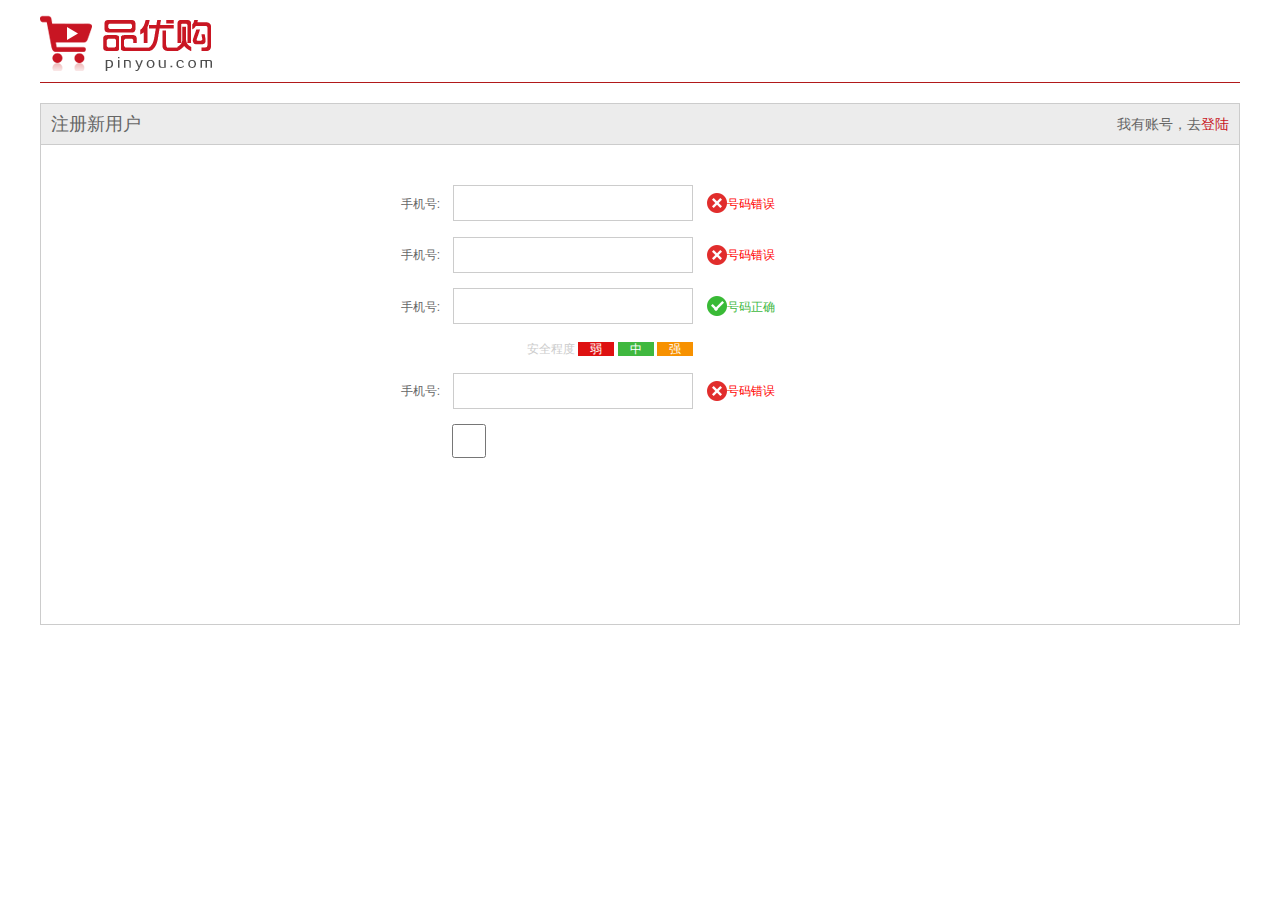
<file: register.html>
<!DOCTYPE html>
<html lang="en">
<head>
	<meta charset="UTF-8">
	<title>注册页面</title>
	<link rel="stylesheet" href="css/base.css">
	<link rel="stylesheet" href="css/register.css">
</head>
<body>
	<div class="w">
	<!-- header -->
		<div class="header">
			<div class="logo">
				<a href="#">
					<img src="img/logo.png" alt="">
				</a>
			</div>
		</div>
	<!-- registerarea -->
		<div class="registerarea">
			<h3>
				注册新用户
				<em>我有账号，去<a href="#">登陆</a></em>
			</h3>
			<div class="reg_form">
				<ul>
					<li>
						<label for="">手机号:</label>
						<input type="text">
						<span class="error">
						<i class="error_icon"></i>号码错误</span>
					</li>
					<li>
						<label for="">手机号:</label>
						<input type="text">
						<span class="error">
						<i class="error_icon"></i>号码错误</span>
					</li>
					<li>
						<label for="">手机号:</label>
						<input type="text">
						<span class="succes">
							<i class="succes_icon"></i>号码正确
						</span>
					</li>
					<li class="safe">
						安全程度 
						<em class="ruo">弱</em>
						<em class="zhong">中</em>
						<em class="qiang">强</em>
					</li>
					<li>
						<label for="">手机号:</label>
						<input type="text">
						<span class="error">
						<i class="error_icon"></i>号码错误</span>
					</li>
					<li>
						<div class="agree">
							<input type="checkbox">
						</div>
					</li>
				</ul>
			</div>
		</div>
	</div>
</body>
</html>
</file>
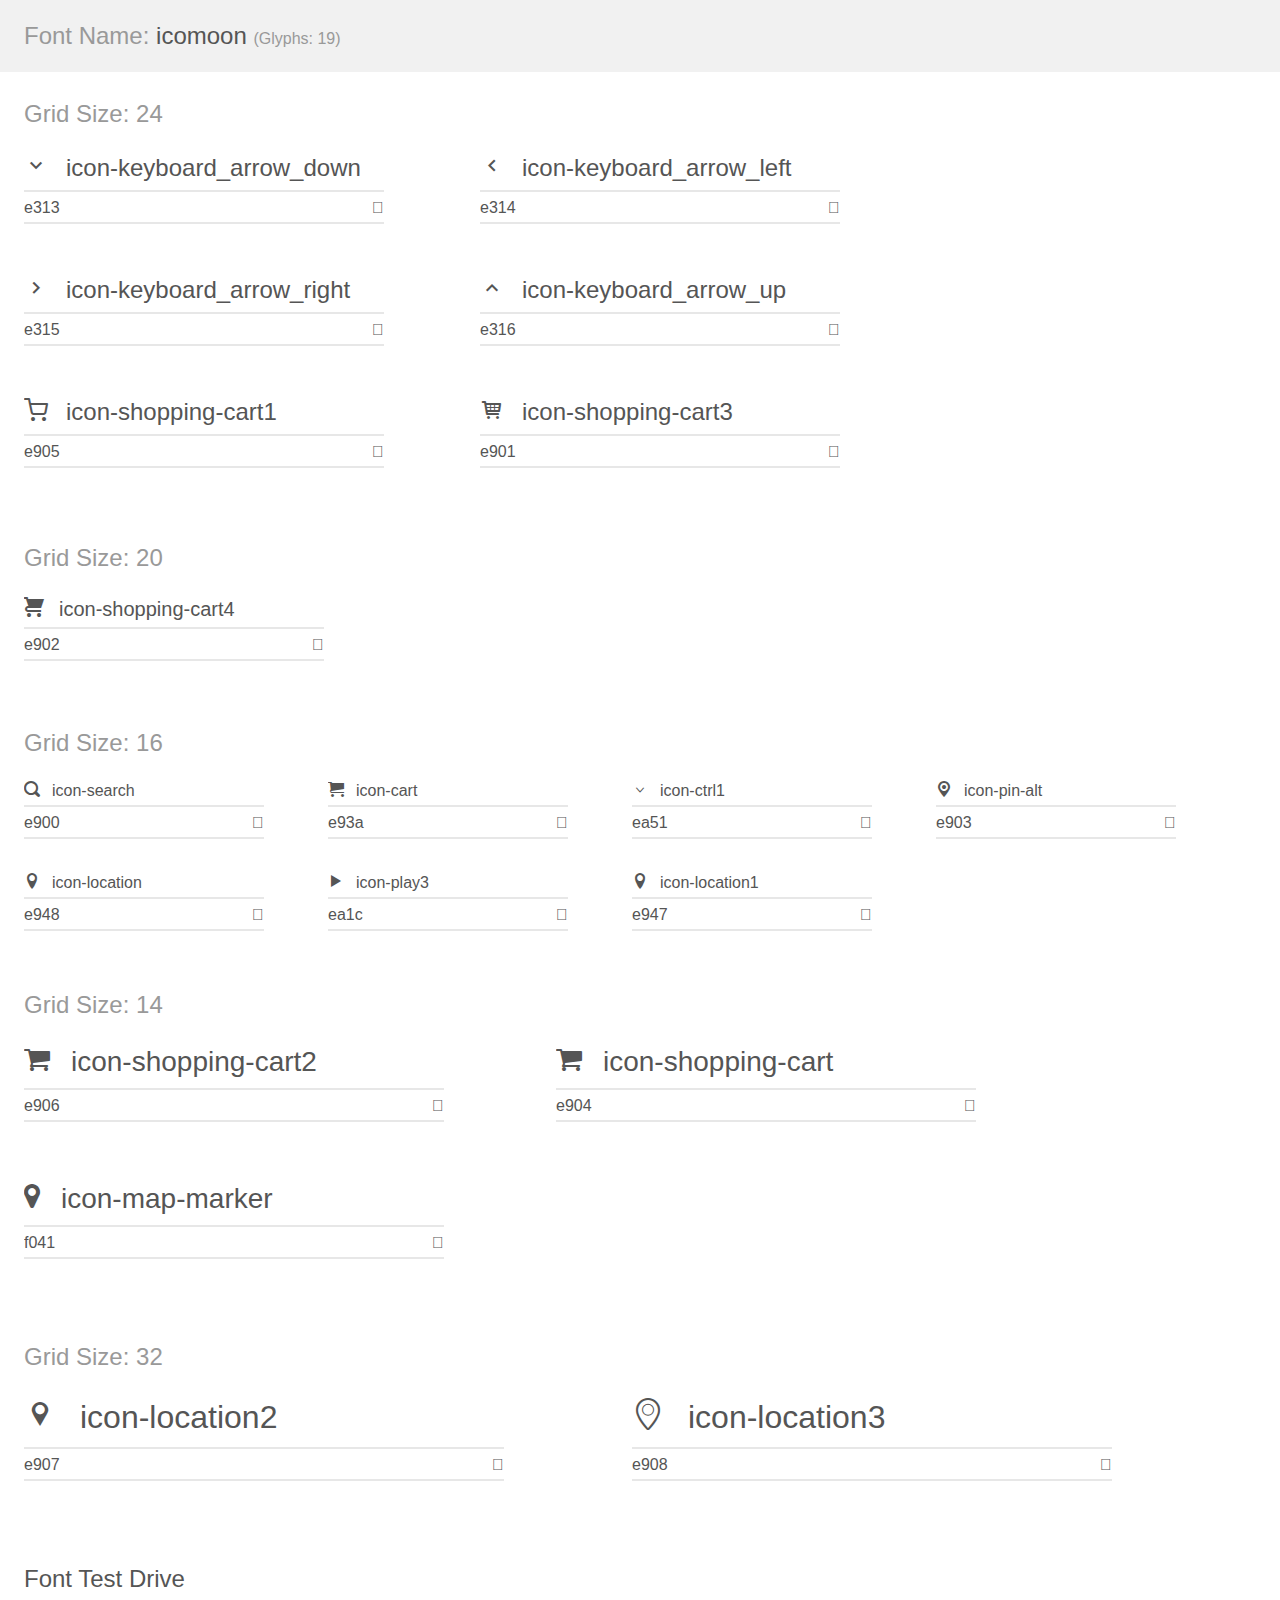
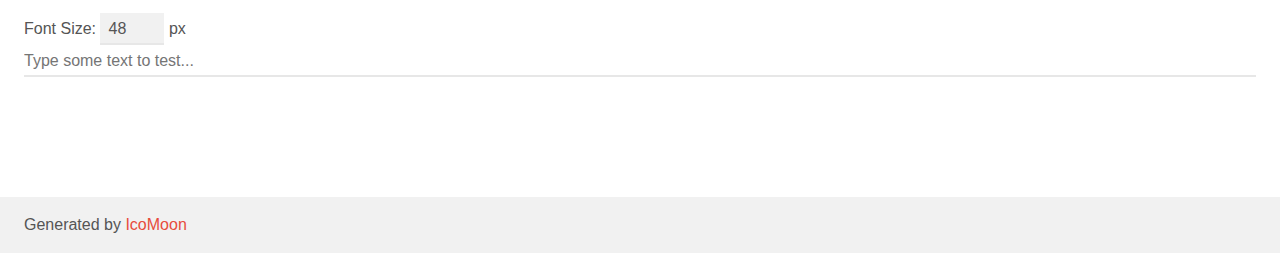
<file: fonts/demo.html>
<!doctype html>
<html>
<head>
    <meta charset="utf-8">
    <title>IcoMoon Demo</title>
    <meta name="description" content="An Icon Font Generated By IcoMoon.io">
    <meta name="viewport" content="width=device-width, initial-scale=1">
    <link rel="stylesheet" href="demo-files/demo.css">
    <link rel="stylesheet" href="style.css"></head>
<body>
    <div class="bgc1 clearfix">
        <h1 class="mhmm mvm"><span class="fgc1">Font Name:</span> icomoon <small class="fgc1">(Glyphs:&nbsp;19)</small></h1>
    </div>
    <div class="clearfix mhl ptl">
        <h1 class="mvm mtn fgc1">Grid Size: 24</h1>
        <div class="glyph fs1">
            <div class="clearfix bshadow0 pbs">
                <span class="icon-keyboard_arrow_down">
                
                </span>
                <span class="mls"> icon-keyboard_arrow_down</span>
            </div>
            <fieldset class="fs0 size1of1 clearfix hidden-false">
                <input type="text" readonly value="e313" class="unit size1of2" />
                <input type="text" maxlength="1" readonly value="&#xe313;" class="unitRight size1of2 talign-right" />
            </fieldset>
            <div class="fs0 bshadow0 clearfix hidden-true">
                <span class="unit pvs fgc1">liga: </span>
                <input type="text" readonly value="keyboard_arrow_down" class="liga unitRight" />
            </div>
        </div>
        <div class="glyph fs1">
            <div class="clearfix bshadow0 pbs">
                <span class="icon-keyboard_arrow_left">
                
                </span>
                <span class="mls"> icon-keyboard_arrow_left</span>
            </div>
            <fieldset class="fs0 size1of1 clearfix hidden-false">
                <input type="text" readonly value="e314" class="unit size1of2" />
                <input type="text" maxlength="1" readonly value="&#xe314;" class="unitRight size1of2 talign-right" />
            </fieldset>
            <div class="fs0 bshadow0 clearfix hidden-true">
                <span class="unit pvs fgc1">liga: </span>
                <input type="text" readonly value="keyboard_arrow_left" class="liga unitRight" />
            </div>
        </div>
        <div class="glyph fs1">
            <div class="clearfix bshadow0 pbs">
                <span class="icon-keyboard_arrow_right">
                
                </span>
                <span class="mls"> icon-keyboard_arrow_right</span>
            </div>
            <fieldset class="fs0 size1of1 clearfix hidden-false">
                <input type="text" readonly value="e315" class="unit size1of2" />
                <input type="text" maxlength="1" readonly value="&#xe315;" class="unitRight size1of2 talign-right" />
            </fieldset>
            <div class="fs0 bshadow0 clearfix hidden-true">
                <span class="unit pvs fgc1">liga: </span>
                <input type="text" readonly value="keyboard_arrow_right" class="liga unitRight" />
            </div>
        </div>
        <div class="glyph fs1">
            <div class="clearfix bshadow0 pbs">
                <span class="icon-keyboard_arrow_up">
                
                </span>
                <span class="mls"> icon-keyboard_arrow_up</span>
            </div>
            <fieldset class="fs0 size1of1 clearfix hidden-false">
                <input type="text" readonly value="e316" class="unit size1of2" />
                <input type="text" maxlength="1" readonly value="&#xe316;" class="unitRight size1of2 talign-right" />
            </fieldset>
            <div class="fs0 bshadow0 clearfix hidden-true">
                <span class="unit pvs fgc1">liga: </span>
                <input type="text" readonly value="keyboard_arrow_up" class="liga unitRight" />
            </div>
        </div>
        <div class="glyph fs1">
            <div class="clearfix bshadow0 pbs">
                <span class="icon-shopping-cart1">
                
                </span>
                <span class="mls"> icon-shopping-cart1</span>
            </div>
            <fieldset class="fs0 size1of1 clearfix hidden-false">
                <input type="text" readonly value="e905" class="unit size1of2" />
                <input type="text" maxlength="1" readonly value="&#xe905;" class="unitRight size1of2 talign-right" />
            </fieldset>
            <div class="fs0 bshadow0 clearfix hidden-true">
                <span class="unit pvs fgc1">liga: </span>
                <input type="text" readonly value="" class="liga unitRight" />
            </div>
        </div>
        <div class="glyph fs1">
            <div class="clearfix bshadow0 pbs">
                <span class="icon-shopping-cart3">
                
                </span>
                <span class="mls"> icon-shopping-cart3</span>
            </div>
            <fieldset class="fs0 size1of1 clearfix hidden-false">
                <input type="text" readonly value="e901" class="unit size1of2" />
                <input type="text" maxlength="1" readonly value="&#xe901;" class="unitRight size1of2 talign-right" />
            </fieldset>
            <div class="fs0 bshadow0 clearfix hidden-true">
                <span class="unit pvs fgc1">liga: </span>
                <input type="text" readonly value="" class="liga unitRight" />
            </div>
        </div>
    </div>
    <div class="clearfix mhl ptl">
        <h1 class="mvm mtn fgc1">Grid Size: 20</h1>
        <div class="glyph fs2">
            <div class="clearfix bshadow0 pbs">
                <span class="icon-shopping-cart4">
                
                </span>
                <span class="mls"> icon-shopping-cart4</span>
            </div>
            <fieldset class="fs0 size1of1 clearfix hidden-false">
                <input type="text" readonly value="e902" class="unit size1of2" />
                <input type="text" maxlength="1" readonly value="&#xe902;" class="unitRight size1of2 talign-right" />
            </fieldset>
            <div class="fs0 bshadow0 clearfix hidden-true">
                <span class="unit pvs fgc1">liga: </span>
                <input type="text" readonly value="" class="liga unitRight" />
            </div>
        </div>
    </div>
    <div class="clearfix mhl ptl">
        <h1 class="mvm mtn fgc1">Grid Size: 16</h1>
        <div class="glyph fs3">
            <div class="clearfix bshadow0 pbs">
                <span class="icon-search">
                
                </span>
                <span class="mls"> icon-search</span>
            </div>
            <fieldset class="fs0 size1of1 clearfix hidden-false">
                <input type="text" readonly value="e900" class="unit size1of2" />
                <input type="text" maxlength="1" readonly value="&#xe900;" class="unitRight size1of2 talign-right" />
            </fieldset>
            <div class="fs0 bshadow0 clearfix hidden-true">
                <span class="unit pvs fgc1">liga: </span>
                <input type="text" readonly value="" class="liga unitRight" />
            </div>
        </div>
        <div class="glyph fs3">
            <div class="clearfix bshadow0 pbs">
                <span class="icon-cart">
                
                </span>
                <span class="mls"> icon-cart</span>
            </div>
            <fieldset class="fs0 size1of1 clearfix hidden-false">
                <input type="text" readonly value="e93a" class="unit size1of2" />
                <input type="text" maxlength="1" readonly value="&#xe93a;" class="unitRight size1of2 talign-right" />
            </fieldset>
            <div class="fs0 bshadow0 clearfix hidden-true">
                <span class="unit pvs fgc1">liga: </span>
                <input type="text" readonly value="cart, purchase" class="liga unitRight" />
            </div>
        </div>
        <div class="glyph fs3">
            <div class="clearfix bshadow0 pbs">
                <span class="icon-ctrl1">
                
                </span>
                <span class="mls"> icon-ctrl1</span>
            </div>
            <fieldset class="fs0 size1of1 clearfix hidden-false">
                <input type="text" readonly value="ea51" class="unit size1of2" />
                <input type="text" maxlength="1" readonly value="&#xea51;" class="unitRight size1of2 talign-right" />
            </fieldset>
            <div class="fs0 bshadow0 clearfix hidden-true">
                <span class="unit pvs fgc1">liga: </span>
                <input type="text" readonly value="ctrl, control" class="liga unitRight" />
            </div>
        </div>
        <div class="glyph fs3">
            <div class="clearfix bshadow0 pbs">
                <span class="icon-pin-alt">
                
                </span>
                <span class="mls"> icon-pin-alt</span>
            </div>
            <fieldset class="fs0 size1of1 clearfix hidden-false">
                <input type="text" readonly value="e903" class="unit size1of2" />
                <input type="text" maxlength="1" readonly value="&#xe903;" class="unitRight size1of2 talign-right" />
            </fieldset>
            <div class="fs0 bshadow0 clearfix hidden-true">
                <span class="unit pvs fgc1">liga: </span>
                <input type="text" readonly value="" class="liga unitRight" />
            </div>
        </div>
        <div class="glyph fs3">
            <div class="clearfix bshadow0 pbs">
                <span class="icon-location">
                
                </span>
                <span class="mls"> icon-location</span>
            </div>
            <fieldset class="fs0 size1of1 clearfix hidden-false">
                <input type="text" readonly value="e948" class="unit size1of2" />
                <input type="text" maxlength="1" readonly value="&#xe948;" class="unitRight size1of2 talign-right" />
            </fieldset>
            <div class="fs0 bshadow0 clearfix hidden-true">
                <span class="unit pvs fgc1">liga: </span>
                <input type="text" readonly value="location, map-marker" class="liga unitRight" />
            </div>
        </div>
        <div class="glyph fs3">
            <div class="clearfix bshadow0 pbs">
                <span class="icon-play3">
                
                </span>
                <span class="mls"> icon-play3</span>
            </div>
            <fieldset class="fs0 size1of1 clearfix hidden-false">
                <input type="text" readonly value="ea1c" class="unit size1of2" />
                <input type="text" maxlength="1" readonly value="&#xea1c;" class="unitRight size1of2 talign-right" />
            </fieldset>
            <div class="fs0 bshadow0 clearfix hidden-true">
                <span class="unit pvs fgc1">liga: </span>
                <input type="text" readonly value="play3, player8" class="liga unitRight" />
            </div>
        </div>
        <div class="glyph fs3">
            <div class="clearfix bshadow0 pbs">
                <span class="icon-location1">
                
                </span>
                <span class="mls"> icon-location1</span>
            </div>
            <fieldset class="fs0 size1of1 clearfix hidden-false">
                <input type="text" readonly value="e947" class="unit size1of2" />
                <input type="text" maxlength="1" readonly value="&#xe947;" class="unitRight size1of2 talign-right" />
            </fieldset>
            <div class="fs0 bshadow0 clearfix hidden-true">
                <span class="unit pvs fgc1">liga: </span>
                <input type="text" readonly value="location, map-marker" class="liga unitRight" />
            </div>
        </div>
    </div>
    <div class="clearfix mhl ptl">
        <h1 class="mvm mtn fgc1">Grid Size: 14</h1>
        <div class="glyph fs4">
            <div class="clearfix bshadow0 pbs">
                <span class="icon-shopping-cart2">
                
                </span>
                <span class="mls"> icon-shopping-cart2</span>
            </div>
            <fieldset class="fs0 size1of1 clearfix hidden-false">
                <input type="text" readonly value="e906" class="unit size1of2" />
                <input type="text" maxlength="1" readonly value="&#xe906;" class="unitRight size1of2 talign-right" />
            </fieldset>
            <div class="fs0 bshadow0 clearfix hidden-true">
                <span class="unit pvs fgc1">liga: </span>
                <input type="text" readonly value="" class="liga unitRight" />
            </div>
        </div>
        <div class="glyph fs4">
            <div class="clearfix bshadow0 pbs">
                <span class="icon-shopping-cart">
                
                </span>
                <span class="mls"> icon-shopping-cart</span>
            </div>
            <fieldset class="fs0 size1of1 clearfix hidden-false">
                <input type="text" readonly value="e904" class="unit size1of2" />
                <input type="text" maxlength="1" readonly value="&#xe904;" class="unitRight size1of2 talign-right" />
            </fieldset>
            <div class="fs0 bshadow0 clearfix hidden-true">
                <span class="unit pvs fgc1">liga: </span>
                <input type="text" readonly value="" class="liga unitRight" />
            </div>
        </div>
        <div class="glyph fs4">
            <div class="clearfix bshadow0 pbs">
                <span class="icon-map-marker">
                
                </span>
                <span class="mls"> icon-map-marker</span>
            </div>
            <fieldset class="fs0 size1of1 clearfix hidden-false">
                <input type="text" readonly value="f041" class="unit size1of2" />
                <input type="text" maxlength="1" readonly value="&#xf041;" class="unitRight size1of2 talign-right" />
            </fieldset>
            <div class="fs0 bshadow0 clearfix hidden-true">
                <span class="unit pvs fgc1">liga: </span>
                <input type="text" readonly value="" class="liga unitRight" />
            </div>
        </div>
    </div>
    <div class="clearfix mhl ptl">
        <h1 class="mvm mtn fgc1">Grid Size: 32</h1>
        <div class="glyph fs5">
            <div class="clearfix bshadow0 pbs">
                <span class="icon-location2">
                
                </span>
                <span class="mls"> icon-location2</span>
            </div>
            <fieldset class="fs0 size1of1 clearfix hidden-false">
                <input type="text" readonly value="e907" class="unit size1of2" />
                <input type="text" maxlength="1" readonly value="&#xe907;" class="unitRight size1of2 talign-right" />
            </fieldset>
            <div class="fs0 bshadow0 clearfix hidden-true">
                <span class="unit pvs fgc1">liga: </span>
                <input type="text" readonly value="" class="liga unitRight" />
            </div>
        </div>
        <div class="glyph fs5">
            <div class="clearfix bshadow0 pbs">
                <span class="icon-location3">
                
                </span>
                <span class="mls"> icon-location3</span>
            </div>
            <fieldset class="fs0 size1of1 clearfix hidden-false">
                <input type="text" readonly value="e908" class="unit size1of2" />
                <input type="text" maxlength="1" readonly value="&#xe908;" class="unitRight size1of2 talign-right" />
            </fieldset>
            <div class="fs0 bshadow0 clearfix hidden-true">
                <span class="unit pvs fgc1">liga: </span>
                <input type="text" readonly value="" class="liga unitRight" />
            </div>
        </div>
    </div>

    <!--[if gt IE 8]><!-->
    <div class="mhl clearfix mbl">
        <h1>Font Test Drive</h1>
        <label>
            Font Size: <input id="fontSize" type="number" class="textbox0 mbm"
            min="8" value="48" />
            px
        </label>
        <input id="testText" type="text" class="phl size1of1 mvl"
        placeholder="Type some text to test..." value=""/>
        <div id="testDrive" class="icon-">&nbsp;
        </div>
    </div>
    <!--<![endif]-->
    <div class="bgc1 clearfix">
        <p class="mhl">Generated by <a href="https://icomoon.io/app">IcoMoon</a></p>
    </div>

    <script src="demo-files/demo.js"></script>
</body>
</html>
</file>
<file: css/base.css>
/*清除元素默认的内外边距*/
* {
    margin: 0;
    padding: 0
}
/*让所有斜体 不倾斜*/
em,
i {
    font-style: normal;
}
/*去掉列表前面的小点*/
li {
    list-style: none;
}
/*图片没有边框   去掉图片底侧的空白缝隙*/
img {
    border: 0;  /*ie6*/
    vertical-align: middle;
}
/*让button 按钮 变成小手*/
button {
    cursor: pointer;
}
/*取消链接的下划线*/
a {
    color: #666;
    text-decoration: none;
}

a:hover {
    color: #e33333;
}

button,
input {
    outline: none;
    font-family: 'Microsoft YaHei', 'Heiti SC', tahoma, arial, 'Hiragino Sans GB', \\5B8B\4F53, sans-serif;
}

body {
    background-color: #fff;
    font: 12px/1.5 'Microsoft YaHei', 'Heiti SC', tahoma, arial, 'Hiragino Sans GB', \\5B8B\4F53, sans-serif;
    color: #666;
}

.hide,
.none {
    display: none;
}

/*清除浮动*/
.clearfix:after {
    content: "";
    display: block;
    height: 0;
    visibility: hidden;
    clear: both;
}

.clearfix {
    *zoom: 1;
}
</file>
<file: css/common.css>
/*开始内容*/
.fl {
	float: left;
}
.fr {
	float: right;
}
.w {
	width: 1200px;
	margin: 0 auto;
}
@font-face {
  	font-family: 'icomoon';
  	src:  url('../fonts/icomoon.eot?n47ost');
  	src:  url('../fonts/icomoon.eot?n47ost#iefix') format('embedded-opentype'),
    url('../fonts/icomoon.ttf?n47ost') format('truetype'),
    url('../fonts/icomoon.woff?n47ost') format('woff'),
    url('../fonts/icomoon.svg?n47ost#icomoon') format('svg');
  font-weight: normal;
  font-style: normal;
}
.style-red {
	color: red;
}
.spacer {
	width: 1px;
	height: 12px;
	background-color: #666;
	margin: 9px 14px 10px 16px;
}
.shortcut {
	height: 31px;
	line-height: 31px;
	background-color: #f1f1f1;
}
.shortcut li {
	float: left;
}
/*header区域*/
.header {
	position: relative;
	height: 105px;
}
.logo {
	position: absolute;
	top: 25px;
	left: 0;
	width: 175px;
	height: 56px;
}
.logo a {
	display: block;
	overflow: hidden;
	width: 175px;
	height: 56px;
	background: url(../img/logo.png) no-repeat;
	font-size: 0;
}
.tubiao {
	font-family: "icomoon";
}
.search {
	position: absolute;
	top: 25px;
	left: 348px;
}
.text {
	float: left;
	width: 445px;
	height: 32px;
	border: 2px solid #b1191a;
	padding-left: 10px;
	color: #ccc;
}
.btn {
	float: left;
	width: 82px;
	height: 36px;
	background-color: #b1191a;
	border: none;
	font-size: 16px;
	color: #fff;
}
.hotwords {
	position: absolute;
	top: 65px;
	left: 348px;
}
.hotwords a {
	margin: 0 10px;
}
.shopcar {
	position: absolute;
	top: 25px;
	right: 64px;
	width: 138px;
	height: 34px;
	border: 1px solid #dfdfdf;
	background-color: #f7f7f7;
	line-height: 34px;
	text-align: center;
}
.car {
	margin-right: 5px;
	font-family: "icomoon";
	color: #da5555;
	/*font-size: 14px;*/
}
.arrow {
	margin-left: 5px;
	font-family: "icomoon";
	/*font-size: 14px;*/
}
.count {
	position: absolute;
	top: -5px;
	left: 105px;
	/*文字往右边撑开盒子，应该设置左侧定位*/
	background-color: #e60012;
	height: 14px;
	padding: 0 3px;
	line-height: 14px;
	color: #fff;
	border-radius: 7px 7px 7px 0;
}
/*nav开始*/
.nav {
	height: 45px;
	border-bottom: 2px solid #b1191a;
}
.dropdown {
	width: 209px;
	height: 45px;
}
.dropdown i {
	font-family: "icomoon";
}
.dropdown .dt {
	height: 100%;
	background-color: #b1191a;
	line-height: 45px;
	font-size: 16px;
	color: #fff;
	text-align: center;
}
.dropdown .dd {
	/*全部商品页隐藏*/
	/*display: none;*/
	height: 465px;
	background-color: #c81623;
	margin-top: 2px;
}
.menu_item:hover {
	background-color: #fff;
}
.menu_item:hover a {
	color: #c81623;
}
.menu_item {
	height: 31px;
	line-height: 31px;
	margin-left: 1px;
	padding: 0 10px;
}
.menu_item a {
	font-size: 14px;
	color: #fff;
}
.menu_item i {
	float: right;
	font-family: "icomoon";
	font-size: 18px;
	color: #fff;
}
.navitems {
	margin-left: 10px;
}
.navitems li {
	float: left;
}
.navitems li a {
	display: block;
	height: 45px;
	padding: 0 25px;
	line-height: 45px;
	font-size: 16px;
}
/*nav结束*/
/*footer开始*/
.footer {
	height: 386px;
	background-color: #f5f5f5;
	margin-top: 30px;
}
.mod_service {
	height: 79px;
	border-bottom: 1px solid #ccc;
}
.mod_service li {
	float: left;
	margin-top: 15px;
	width: 240px;
	height: 79px;
}
.mod-service-icon {
	float: left;
	width: 50px;
	height: 50px;
	margin-left: 35px;
	background: url(../img/icons.png) no-repeat;
}
.mod_service_zheng {
	background-position: -252px -3px;
}
.mod_service_ji {
	background-position: -254px -53px;
}
.mod_service_bao {
	background-position: -256px -106px;
}
.mod_service_te {
	background-position: -257px -156px;
}
.mod_service_bang {
	background-position: -257px -208px;
}
.mod_service_tit {
	float: left;
	margin-left: 5px;
}
.mod_service_tit h5 {
	margin-bottom: 5px;
}
.mod_help {
	height: 187px;
	/*background-color: pink;*/
	border-bottom: 1px solid #ccc;
}
.mod_help_item {
	float: left;
	width: 150px;
	padding: 20px 0 0 50px;
}
.mod_help_item dt {
	height: 30px;
	font-size: 16px;
}
.mod_help_item dd {
	height: 21px;
}
.mod_help_item_app {
	float: left;
	width: 150px;
	margin-top: 20px;
	text-align: center;
}
.mod_help_item_app dt，
.mod_help_item_app p {
	padding-left: 15px;
}
.mod_help_item_app img {
	margin: 7px 0;
}
.mod_copyright {
	padding-top: 20px;
	text-align: center;
}
.mod_copyright_link {
	padding-bottom: 15px;
}
.mod_copyright_info {
	
}
/*footer结束*/
</file>
<file: css/index.css>
.main {
	width: 980px;
	height: 455px;
	/*background-color: pink;*/
	margin-left: 219px;
	margin-top: 10px;
}
/*main左边部分*/
.focus {
	position: relative;
	width: 720px;
	height: 455px;
	background-color: purple;
}
.arrow-l,
.arrow-r {
	position: absolute;
	top: 50%;
	margin-top: -20px;
	width: 24px;
	height: 40px;
	background: rgba(0, 0, 0, .3);
	text-align: center;
	line-height: 40px;
	color: #fff;
}
.arrow-r {
	right: 0;
}
.circle {
	position: absolute;
	bottom: 10px;
	left: 8px;
}
.circle li {
	float: left;
	width: 8px;
	height: 8px;
	border: 1px solid rgba(255,255,255,0.7);
	margin: 0 3px;
	border-radius: 50%;
	cursor: pointer;
}
.baidian:hover {
	background-color: #fff;
}
/*main右边部分*/
.newsflash {
	width: 250px;
	height: 455px;
}
.news {
	height: 163px;
	border: 1px solid #ccc;
}
.news-hd {
	height: 32px;
	border-bottom: 1px dotted #ccc;
	padding: 0 15px;
	font-size: 14px;
	line-height: 32px;
}
.news-hd a {
	float: right;
	font-size: 12px;
	font-family: "icomoon";
}
.news-bd {
	padding: 10px 0 0 15px;
}
.news-bd li {
	height: 23px;
}
.lifeservice {
	overflow: hidden;
	height: 208px;
	border: 1px solid #ccc;
	border-top: none;
}
.lifeservice ul {
	width: 270px;
}
.lifeservice li {
	position: relative;
	float: left;
	width: 62px;
	height: 70px;
	border-right: 1px solid #ccc;
	border-bottom: 1px solid #ccc;
}
.lifeservice span {
	position: absolute;
	top: 0;
	right: 0;
	width: 12px;
	height: 15px;
	background: url(../img/jian.jpg) no-repeat;
}
.lifeservice i {
	display: block;
	margin: 10px auto;
	width: 25px;
	height: 24px;
	background: url(../img/icons.png) -16px -16px no-repeat;
}
.lifeservice li a {
	display: block;
}
.lifeservice li p {
	text-align: center;
}
.bargain {
	height: 75px;
	margin-top: 5px;
}
/*main结束*/
.recommend {
	height: 163px;
	/*background-color: pink;*/
	margin-top: 10px;
}
.recom-hd {
	width: 200px;
	height: 163px;
	background-color: #5c5251;
	text-align: center;
}
.recom-hd img {
	margin: 30px 0 10px 0;
}
.recom-hd h3 {
	font-size: 18px;
	color: #fff;
	font-weight: 400;
}
.recom-bd {
	width: 1000px;
	height: 163px;
	background-color: #ebebeb;
}
.recom-bd li {
	float: left;
	width: 249px;
	height: 145px;
	border-right: 1px solid #ccc;
	margin-top: 10px;
}
.recom-bd .last {
	border-right: none;
}
/*楼层区开始*/
.box-hd {
	height: 30px;
	/*background-color: pink;*/
	margin-top: 25px;
	border-bottom: 2px solid #c81623;
}
.box-hd h3{
	float: left;
	font-size: 18px;
	color: #c81623;
}
.tab-list ul {
	float: right;
	line-height: 30px;
}
.tab-list li {
	float: left;
}
.tab-list a {
	margin: 0 16px;
}
.box-bd {
	height: 360px;
	/*background-color: pink;*/
}
.tab-con li {
	float: left;
}
.tab-con-list ul {
}
.tab-con-list li {

	overflow: hidden;
	width: 86px;
	height: 32px;
	border-bottom: 1px solid #ccc;
	line-height: 32px;
	margin-left: 10px;
	text-align: center;
}
.tab-con-list img {
	margin: 15px auto 0;
}
.w209 {
	width: 209px;
	background-color: #f9f9f9;
}
.w329 {
	width: 329px;
}
.w219 {
	width: 219px;
	border-right: 1px solid #ccc;
}
.w220 {
	width: 220px;
	border-right: 1px solid #ccc;
}
/*楼层区结束*/
/*电梯导航开始*/
.fixedtool {
	position: fixed;
	top: 100px;
	left: 50%;
	margin-left: -676px;
	width: 66px;
	background-color: #fff;
}
.fixedtool li {
	height: 32px;
	border-bottom: 1px solid #ccc;
	text-align: center;
	line-height: 32px;
	font-size: 12px;
	cursor: pointer;
}
.fixedtool a {
	color: #666;
}
.fixedtool .current {
	background-color: #c81623;
	color: #fff;
}
/*电梯导航结束*/
</file>
<file: css/detail.css>
.de_container {
	margin-top: 20px;
}
.crumb_wrap {
	height: 25px;
	margin-top: 20px;
}
.crumb_wrap a {
	margin-right: 10px;
}
.preview_wrap {
	width: 400px;
	height: 590px;
}
.preview_img {
	height: 398px;
	border: 1px solid #ccc;
}
.preview_img img {
	width: 100%;
}
.preview_list {
	position: relative;
	height: 60px;
	margin-top: 60px;
}
.list_item {
	width: 320px;
	height: 60px;
	margin: 0 auto;
}
.list_item li {
	float: left;
	width: 56px;
	height: 56px;
	border: 2px solid transparent;
	margin: 0px 2px;
}
.list_item li.current {
	border-color: #c81623;
}
.itemInfo_wrap {
	width: 718px;
}
.arrow_prev {
	left: 0;
	background: url(../img/prev.png);
}
.arrow_next {
	right: 0;
	background: url(../img/next.png);
}
.arrow_prev,
.arrow_next {
	position: absolute;
	top: 15px;
	width: 22px;
	height: 32px;
}
.sku_name {
	font-size: 16px;
	font-weight: 700;
	height: 30px;
}
.news {
	height: 32px;
	color: #e12228;
}
.summary_price,
.summary_promotion {
	position: relative;
	background-color: #fee9eb;
	padding: 10px;
}
.price {
	font-size: 24px;
	color: #e12228;
}
.summary dl {
	overflow: hidden;
}
.summary dt,
.summary dd {
	float: left;
} 
.summary dt {
	width: 60px;
	padding-left: 10px;
	line-height: 36px;
}
.summary_price a {
	color: #c81623;
}
.remark {
	position: absolute;
	right: 10px;
	top: 20px;
}
.summary_promotion {
	padding-top: 0;
}
.summary_promotion dd {
	width: 541px;
	line-height: 36px;
}
.summary_promotion em {
	display: inline-block;
	width: 40px;
	height: 22px;
	background-color: #c81623;
	line-height: 22px;
	color: #fff;
	text-align: center;
}
.summary_support dd{
	line-height: 36px;
}
.choose_color a {
	display: inline-block;
	width: 80px;
	height: 41px;
	background-color: #f7f7f7;
	border: 1px solid #ededed;
	text-align: center;
	line-height: 41px;
}
.summary a.current {
	border-color: #c81623;
}
.choose_version,
.choose_ml,
.choose_type,
.choose_btns {
	margin-top: 10px;
}
.choose_version a,
.choose_ml a,
.choose_type a {
	display: inline-block;
	height: 32px;
	padding: 0 12px;
	background-color: #f7f7f7;
	line-height: 32px;
	border: 1px solid #ededed;
	text-align: center;
}
.choose_btns {
	margin-top: 20px;
}
.addcar {
	display: block;
	float: left;
	width: 142px;
	height: 46px;
	background-color: #c81623;
	text-align: center;
	line-height: 46px;
	font-size: 18px;
	color: #fff;
}
.choose_amount {
	position: relative;
	float: left;
	width: 50px;
	height: 46px;
	/*background-color: pink;*/
}
.choose_amount input {
	width: 33px;
	height: 42px;
	text-align: center;
	background-color: #fff;
}
.add,
.reduce {
	position: absolute;
	right: 0;
	width: 15px;
	height: 24px;
	border: 1px solid #ccc;
	background-color: #f1f1f1;
	line-height: 24px;
	text-align: center;
}
.add {
	top: 0;
}
.reduce {
	bottom: 0;
	cursor: not-allowed;
}

.aside {
	width: 208px;
	/*高度记得删除*/
	/*height: 1000px;*/
	border: 1px solid #ccc;
}
.detail {
	width: 976px;
	margin-bottom: 20px;
}
.tb_list {
	overflow: hidden;
	height: 34px;
}
.tb_list li {
	float: left;
	background-color: #f1f1f1;
	border-bottom: 1px solid #ccc;
	height: 33px;
	line-height: 33px;
	text-align: center;
}
.first_tab {
	width: 104px;
}
.second_tab {
	width: 103px;
	border-left: 1px solid #ccc;
}
.aside .current {
	background-color: #fff;
	border-bottom: none;
	color: red;
}
.tab_con {
	padding: 0 10px;
}
.tab_con li img {
	margin-left: 23px;
}
.tab_con li {
	border-bottom: 1px solid #ccc;
}
.tab_con li h5 {
	white-space: nowrap;
	overflow: hidden;
	text-overflow: ellipsis;
	font-weight: 400;
}
.tab_con .last {
	border-bottom: none;
}
.aside_price {
	font-weight: 700;
	margin: 10px 0;
}
.as_addcar {
	display: block;
	width: 88px;
	height: 26px;
	border: 1px solid #ccc;
	background-color: #f7f7f7;
	margin: 10px auto;
	text-align: center;
	line-height: 26px;
}
.detail_tab_list {
	height: 39px;
	background-color: #f1f1f1;
	border: 1px solid #ccc;
}
.detail_tab_list li {
	float: left;
	height: 39px;
	line-height: 39px;
	padding: 0 20px;
	text-align: center;
	cursor: pointer;
}
.detail_tab_list .current {
	background-color: #c81623;
	color: #fff;
}
.item_info {
	padding: 20px 0 0 20px;
}
.item_info li {
	line-height: 22px;
}
.more {
	float: right;
	font-weight: 700;
	font-family: 'icomoon';
}
</file>
<file: css/list.css>
.sk {
	position: absolute;
	top: 40px;
	left: 185px;
	height: 32px;
	border-left: 1px solid #b1191a;
	padding: 5px 0 0 15px;
}
.sk_list li {
	float: left;
	line-height: 45px;
	margin: 0 30px;
}
.sk_list li a {
	font-size: 16px;
	color: #000;
	font-weight: 700;
}
.sk_list li a:hover {
	color: #c81523;
}
.sk_con li {
	float: left;
	line-height: 45px;
	margin: 0 20px;
}
.sk_con li a {
	font-size: 14px;
	font-weight: 400;
	font-family: 'icomoon';
}
.sk-bd {
	margin-top: 25px;
}
.sk_goods {
	/*position: relative;*/
	/*float: left;*/
	width: 288px;
	height: 458px;
	border: 1px solid #e12228;
	margin: 0 12px 15px 0;
}
.sk_goods_title {
	color: #000;
	font-weight: 400;
	font-size: 14px;
	padding: 10px 10px 0;
}
.sk_goods .price em {
	font-size: 22px;
	color: #e60012;
}
.sk_goods .price del {
	font-size: 14px;
	font-weight: 400;
	color: #a4a4a4;
}
.sk_goods_goods {
	font-size: 22px;
}
.sk_goods .sk_goods_hd {

}
.page {
	margin: 40px auto;
	/*设置tac，里面的行内元素、行内块元素都会居中*/
	text-align: center;
}
.page_num a {
	display: inline-block;
	width: 36px;
	height: 36px;
	line-height: 36px;
	border: 1px solid #ccc;
	background-color: #f7f7f7;
}
.page_num .pn_prev,
.page_num .pn_next {
	width: 83px;
}
.page_num .dotted,
.page_num .current {
	border: 1px solid transparent;
	background-color: transparent;
}
.page_skip input {
	width: 36px;
	height: 36px;
	border: 1px solid #ccc;
	text-align: center;
	transition: all 0.3s;
}
.page_skip input:focus {
	width: 88px;
	border: 1px solid skyblue;
}
.page_skip button {
	width: 54px;
	height: 36px;
	border: 1px solid #ccc;
	background-color: #f7f7f7;
}
</file>
<file: css/register.css>
.w {
	width: 1200px;
	margin: 0 auto;
}
.header {
	height: 82px;
	border-bottom: 1px solid #b1191a;
}
.logo {
	padding-top: 15px;
}
.registerarea {
	height: 520px;
	border: 1px solid #ccc;
	margin-top: 20px;
}
.registerarea h3 {
	height: 40px;
	background-color: #ececec;
	border-bottom: 1px solid #ccc;
	padding: 0 10px;
	font-weight: 400;
	font-size: 18px;
	line-height: 40px;
}
.registerarea h3 em {
	float: right;
	font-size: 14px;
}
.registerarea em a {
	color: #c81623;
}
.reg_form {
	width: 600px;
	height: 420px;
	/*background-color: pink;*/
	margin: 40px auto 0;
}
.reg_form li {
	margin-bottom: 15px;
}
.reg_form label {
	display: inline-block;
	width: 100px;
	height: 36px;
	line-height: 36px;
	text-align: right;
}
.reg_form input {
	width: 238px;
	height: 34px;
	border: 1px solid #ccc;
	margin-left: 10px;
}
.error {
	color: red;
	margin-left: 10px;
}
.error .error_icon {
	display: inline-block;
	width: 20px;
	height: 20px;
	background: url(../img/error.png) no-repeat;
	vertical-align: middle;
	margin-top: -2px;
}
.succes {
	color: #40b83f;
	margin-left: 10px;
}
.succes_icon {
	display: inline-block;
	width: 20px;
	height: 20px;
	background: url(../img/success.png) no-repeat;
	vertical-align: middle;
	margin-top: -2px;
}
.safe {
	padding-left: 187px;
	color: #ccc;
}
.safe em {
	padding: 0 12px;
	color: #fff;
}
.ruo {
	background-color: #de1111;
}
.zhong {
	background-color: #40b83f;
}
.qiang {
	background-color: #f79100;
}
.agree {
	
}
</file>
<file: fonts/demo-files/demo.css>
body {
  padding: 0;
  margin: 0;
  font-family: sans-serif;
  font-size: 1em;
  line-height: 1.5;
  color: #555;
  background: #fff;
}
h1 {
  font-size: 1.5em;
  font-weight: normal;
}
small {
  font-size: .66666667em;
}
a {
  color: #e74c3c;
  text-decoration: none;
}
a:hover, a:focus {
  box-shadow: 0 1px #e74c3c;
}
.bshadow0, input {
  box-shadow: inset 0 -2px #e7e7e7;
}
input:hover {
  box-shadow: inset 0 -2px #ccc;
}
input, fieldset {
  font-family: sans-serif;
  font-size: 1em;
  margin: 0;
  padding: 0;
  border: 0;
}
input {
  color: inherit;
  line-height: 1.5;
  height: 1.5em;
  padding: .25em 0;
}
input:focus {
  outline: none;
  box-shadow: inset 0 -2px #449fdb;
}
.glyph {
  font-size: 16px;
  width: 15em;
  padding-bottom: 1em;
  margin-right: 4em;
  margin-bottom: 1em;
  float: left;
  overflow: hidden;
}
.liga {
  width: 80%;
  width: calc(100% - 2.5em);
}
.talign-right {
  text-align: right;
}
.talign-center {
  text-align: center;
}
.bgc1 {
  background: #f1f1f1;
}
.fgc1 {
  color: #999;
}
.fgc0 {
  color: #000;
}
p {
  margin-top: 1em;
  margin-bottom: 1em;
}
.mvm {
  margin-top: .75em;
  margin-bottom: .75em;
}
.mtn {
  margin-top: 0;
}
.mtl, .mal {
  margin-top: 1.5em;
}
.mbl, .mal {
  margin-bottom: 1.5em;
}
.mal, .mhl {
  margin-left: 1.5em;
  margin-right: 1.5em;
}
.mhmm {
  margin-left: 1em;
  margin-right: 1em;
}
.mls {
  margin-left: .25em;
}
.ptl {
  padding-top: 1.5em;
}
.pbs, .pvs {
  padding-bottom: .25em;
}
.pvs, .pts {
  padding-top: .25em;
}
.unit {
  float: left;
}
.unitRight {
  float: right;
}
.size1of2 {
  width: 50%;
}
.size1of1 {
  width: 100%;
}
.clearfix:before, .clearfix:after {
  content: " ";
  display: table;
}
.clearfix:after {
  clear: both;
}
.hidden-true {
  display: none;
}
.textbox0 {
  width: 3em;
  background: #f1f1f1;
  padding: .25em .5em;
  line-height: 1.5;
  height: 1.5em;
}
#testDrive {
  display: block;
  padding-top: 24px;
  line-height: 1.5;
}
.fs0 {
  font-size: 16px;
}
.fs1 {
  font-size: 24px;
}
.fs2 {
  font-size: 20px;
}
.fs3 {
  font-size: 16px;
}
.fs4 {
  font-size: 28px;
}
.fs5 {
  font-size: 32px;
}
</file>
<file: fonts/style.css>
@font-face {
  font-family: 'icomoon';
  src:  url('fonts/icomoon.eot?n47ost');
  src:  url('fonts/icomoon.eot?n47ost#iefix') format('embedded-opentype'),
    url('fonts/icomoon.ttf?n47ost') format('truetype'),
    url('fonts/icomoon.woff?n47ost') format('woff'),
    url('fonts/icomoon.svg?n47ost#icomoon') format('svg');
  font-weight: normal;
  font-style: normal;
}

[class^="icon-"], [class*=" icon-"] {
  /* use !important to prevent issues with browser extensions that change fonts */
  font-family: 'icomoon' !important;
  speak: none;
  font-style: normal;
  font-weight: normal;
  font-variant: normal;
  text-transform: none;
  line-height: 1;

  /* Better Font Rendering =========== */
  -webkit-font-smoothing: antialiased;
  -moz-osx-font-smoothing: grayscale;
}

.icon-keyboard_arrow_down:before {
  content: "\e313";
}
.icon-keyboard_arrow_left:before {
  content: "\e314";
}
.icon-keyboard_arrow_right:before {
  content: "\e315";
}
.icon-keyboard_arrow_up:before {
  content: "\e316";
}
.icon-shopping-cart1:before {
  content: "\e905";
}
.icon-shopping-cart3:before {
  content: "\e901";
}
.icon-shopping-cart4:before {
  content: "\e902";
}
.icon-search:before {
  content: "\e900";
}
.icon-cart:before {
  content: "\e93a";
}
.icon-ctrl1:before {
  content: "\ea51";
}
.icon-pin-alt:before {
  content: "\e903";
}
.icon-location:before {
  content: "\e948";
}
.icon-play3:before {
  content: "\ea1c";
}
.icon-location1:before {
  content: "\e947";
}
.icon-shopping-cart2:before {
  content: "\e906";
}
.icon-shopping-cart:before {
  content: "\e904";
}
.icon-map-marker:before {
  content: "\f041";
}
.icon-location2:before {
  content: "\e907";
}
.icon-location3:before {
  content: "\e908";
}
</file>
